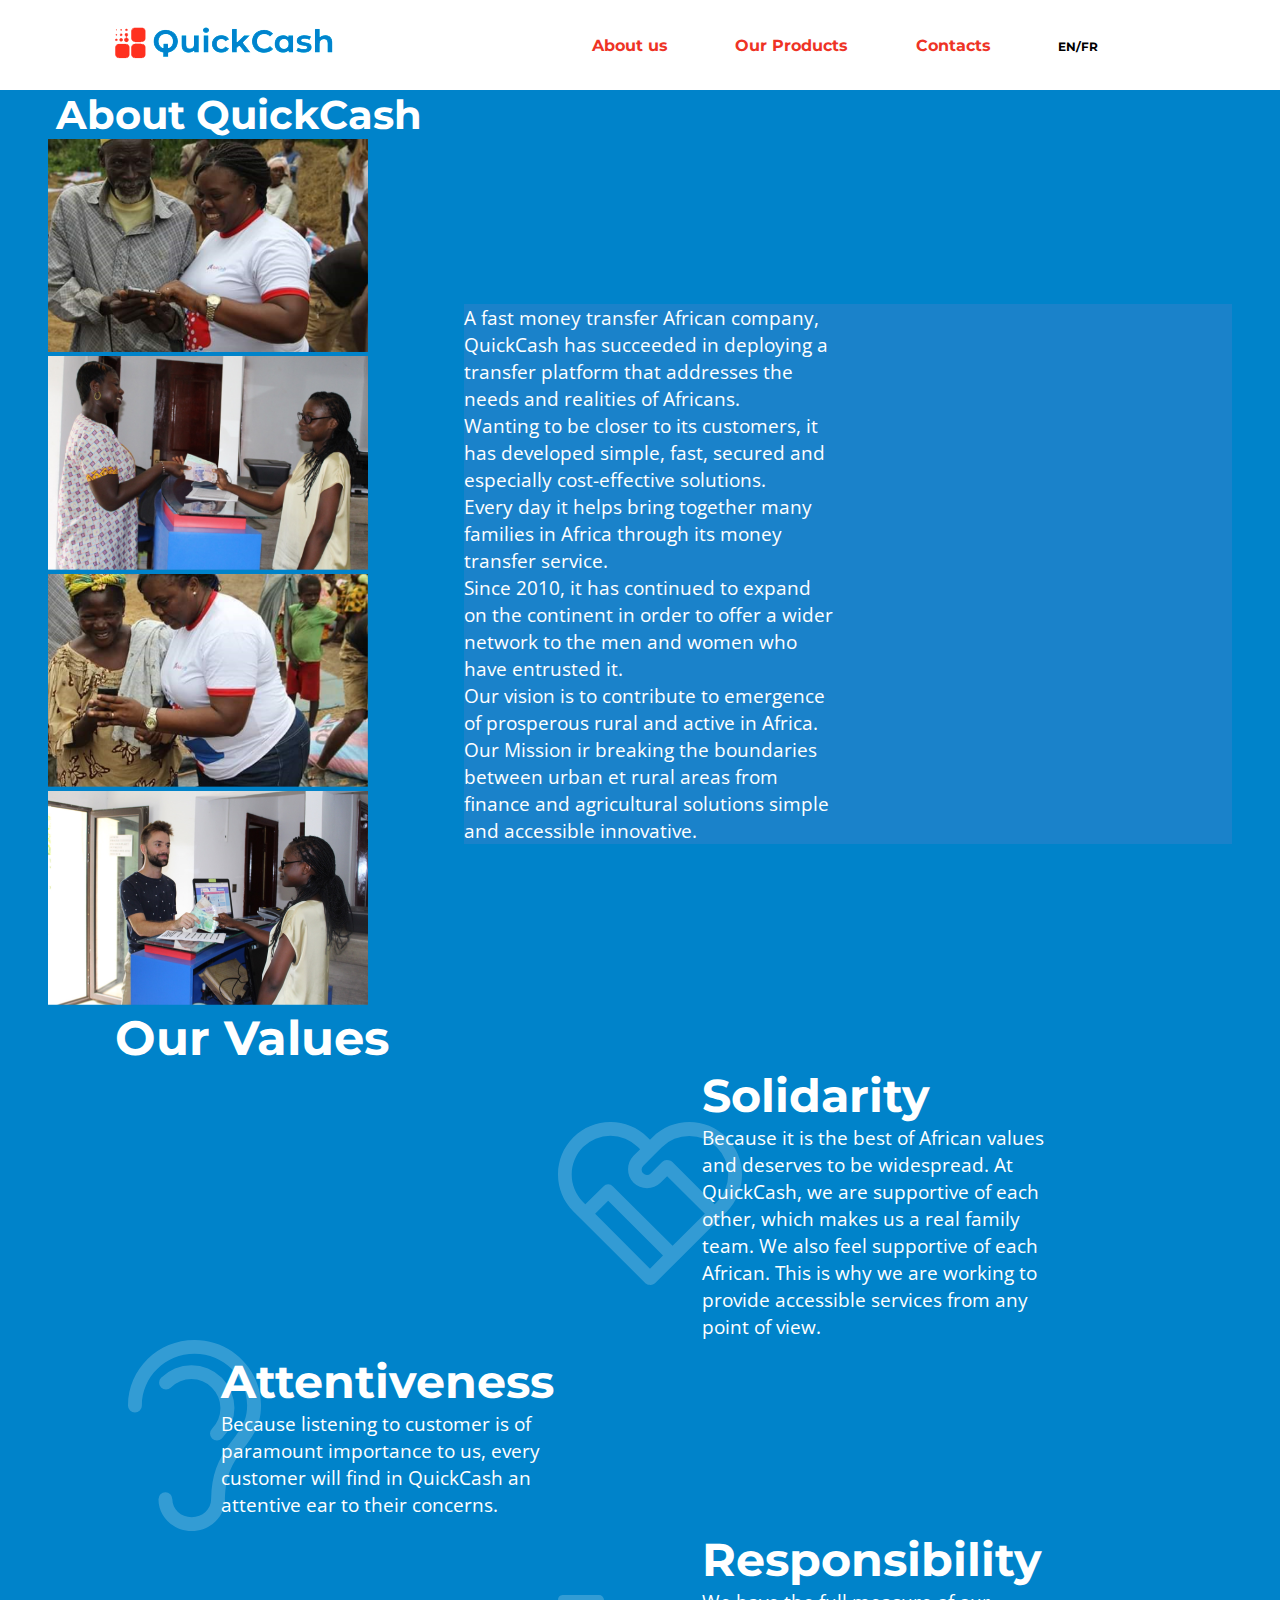
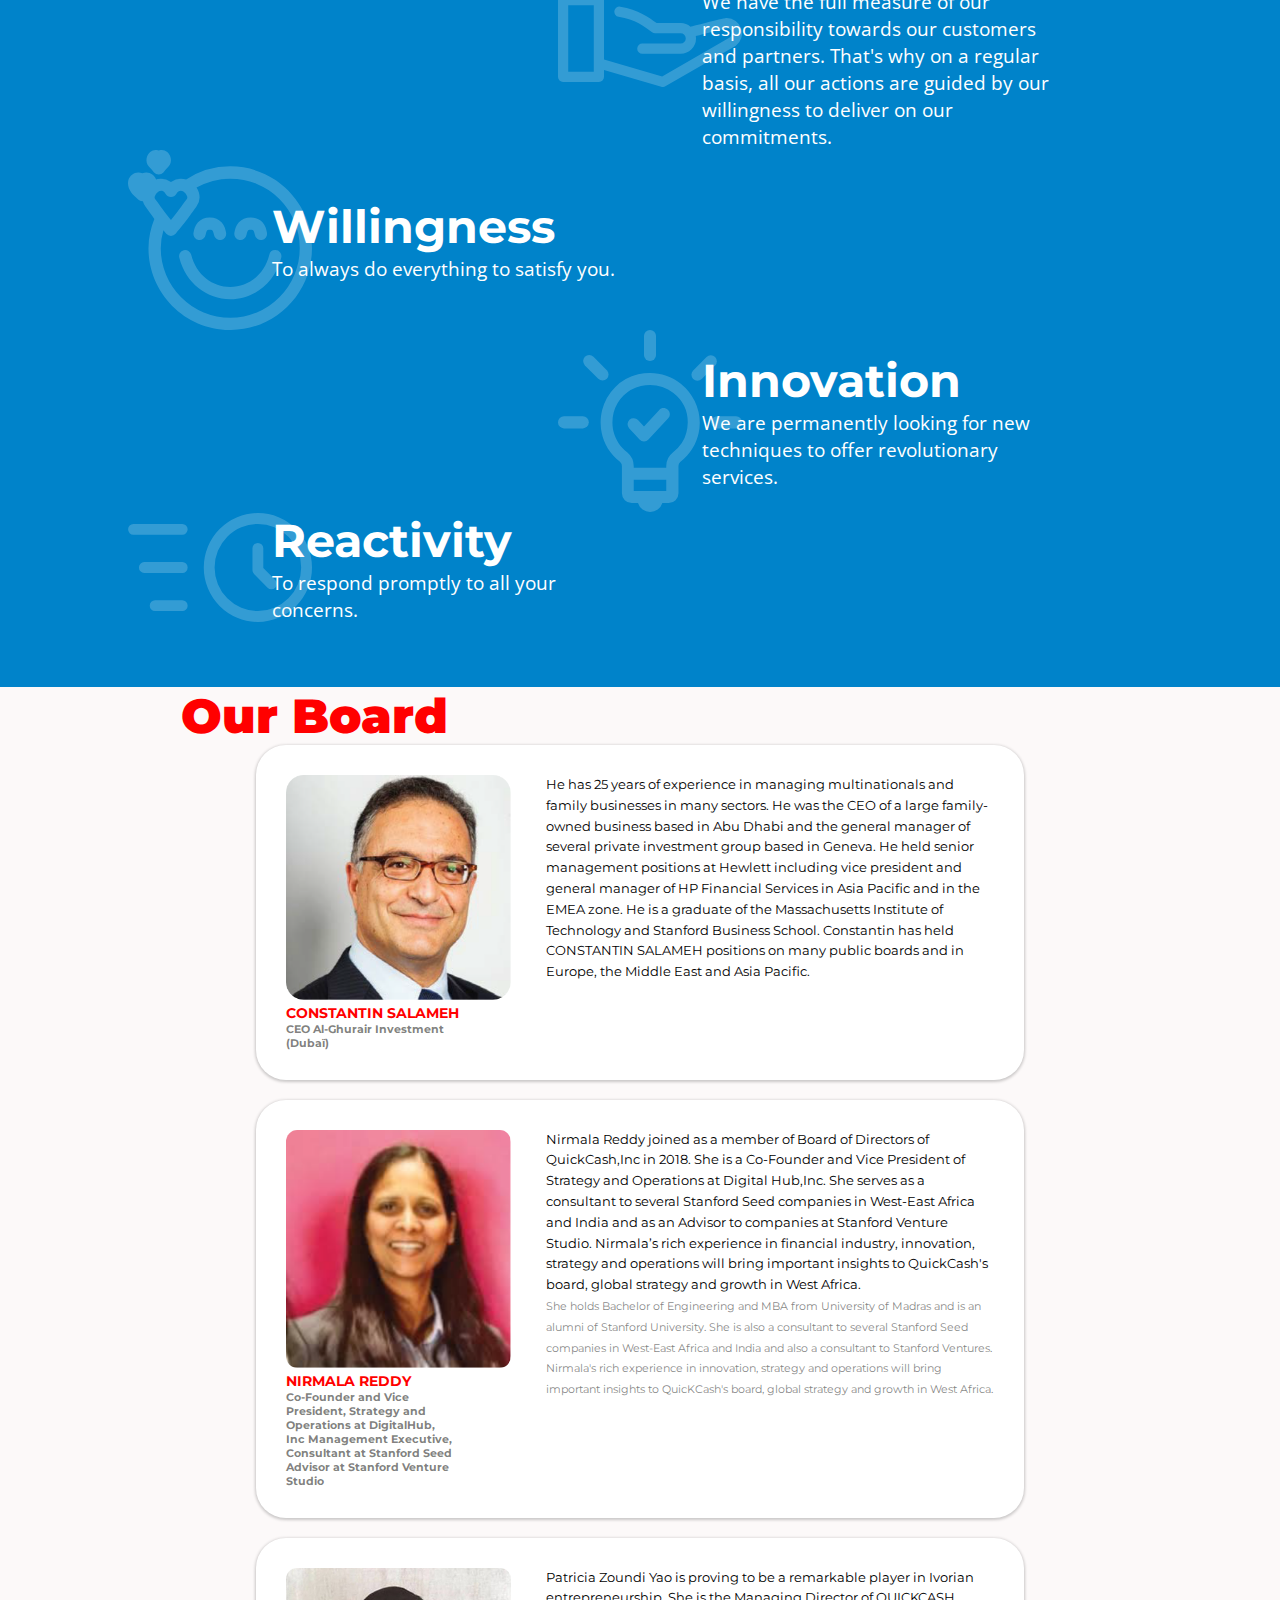
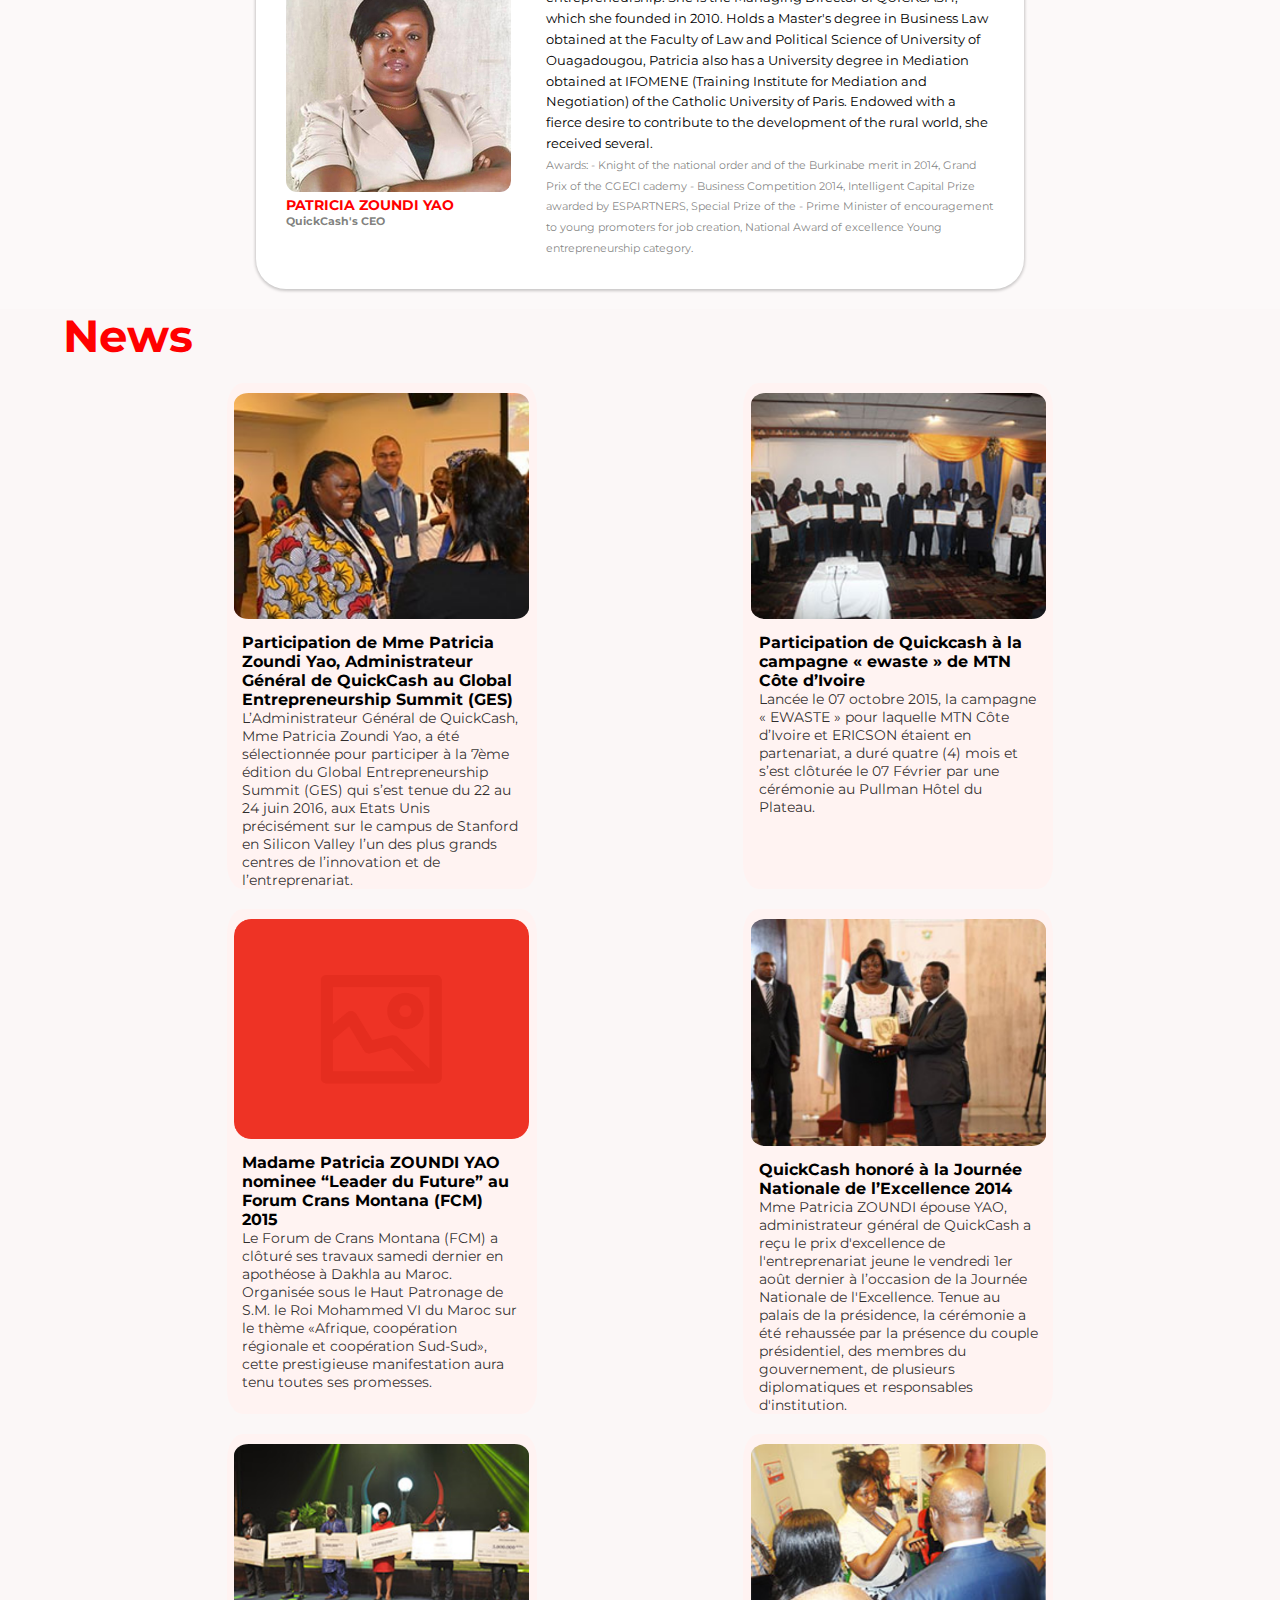
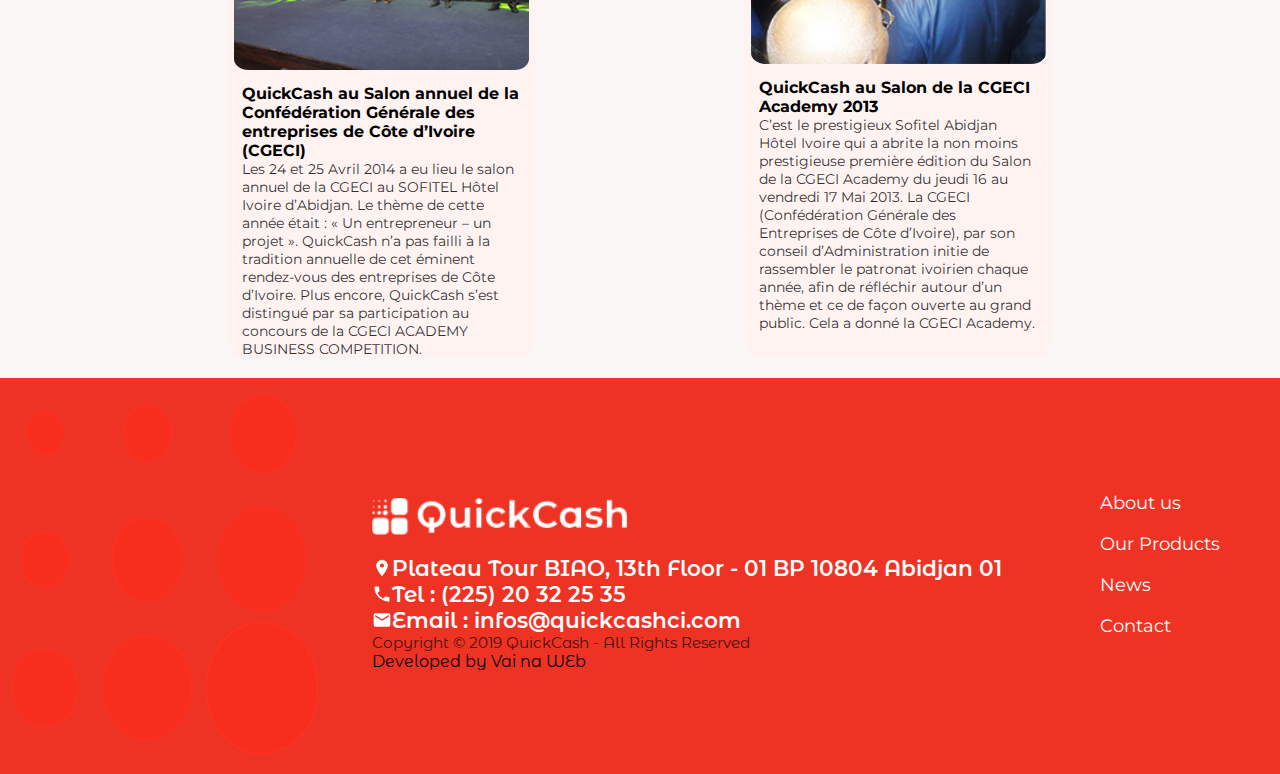
<file: about.html>
<!DOCTYPE html>
<html lang="en-US">
<head>
	<meta charset="UTF-8">
	<title>About - QuickCash</title>
	<link rel="stylesheet" href="./about.css">
	<link href="https://fonts.googleapis.com/css?family=Open+Sans:300&display=swap" rel="stylesheet">
	<link href="https://fonts.googleapis.com/css?family=Montserrat+Alternates:400,600|Montserrat:500,600,700|Muli:300" rel="stylesheet">
	<meta name="viewport" content="width=device-width, initial-scale=1.0">
</head>
<body>
	<header id="header">
    <a href="index.html"><img class="img-logo" src="./img/logo.png" alt="Logo"></a>
    <nav class="menu">
      <P id="menu-mobile" class="menu-mobile">menu</P>
      <img src="./img/baseline-close-24px.svg" alt="" id="fechar-menu" class="fechar-menu">
      <ul class="menu-list">
        <a href="about.html" class="menu-item" id="menu-item"><li>About us</li></a>
        <a href="products.html" class="menu-item" id="menu-item1"><li>Our Products</li></a>
        <a href="#Contacts" class="menu-item" id="menu-item2"><li>Contacts</li></a>
        <div class="box-lang">
        <a class="item-lang" href=""><span>EN</span>/FR</a>
        </div>
      </ul>
    </nav>
    <nav class="menu-mobile-about">
      <label for="menu-mobile">
      <input id="mobile-click" type="checkbox">
      <a href="" class="menulist">MENU</a>
      </label>
    </nav>
	</header>
	<main>
    <section id="about">
    <div class="about-box-container">	
      <h1 class="title-about">About QuickCash</h1>
      <div class="circle-two"></div>
      <div class="circle-one"></div>
      <div class="container-figures">
        <div class="box-figure">
          <img class="img-about" src="./img/WhatsApp Image 2019-04-30 at 16.24.01.png" alt="">
          <img class="img-about" src="./img/04.2019 - QuickCash/Assets/CASH A CASH.png" alt="">
          <img class="img-about" src="./img/WhatsApp Image 2019-04-30 at 16.25.01.png" alt="">
          <img class="img-about" src="./img/04.2019 - QuickCash/Assets/IMG_9211.png" alt="">
        </div>
        <div class="box-text">
          <div class="box-text-about">
          <p class="p-about">A fast money transfer African company, QuickCash has succeeded in deploying a transfer platform that addresses the needs and realities of Africans.</p>
          <p class="p-about">Wanting to be closer to its customers, it has developed simple, fast, secured and especially cost-effective solutions.</p>
          <p class="p-about">Every day it helps bring together many families in Africa through its money transfer service. </p>
          <p class="p-about">Since 2010, it has continued to expand on the continent in order to offer a wider network to the men and women who have entrusted it.</p>
          <p class="p-about">Our vision is to contribute to emergence of prosperous rural and active in Africa.</p>
          <p class="p-about">Our Mission ir breaking the boundaries between urban et rural areas from finance and agricultural solutions simple and accessible innovative.</p>
        </div>
      </div>
  </div>
    </section>
    <section id="values">
        <h2 class="title-values-principal">Our Values</h2>
       <div class="box-values-principal">
       <div class="container-values">
          <div class="container-values-items values-right">
            <img class="img-values" src="./img/solidarity.svg" alt="Solidarity">
            <div class="values-items-texts">
              <h2 class="title-values">Solidarity</h2>
              <p class="p-values">Because it is the best of African values and deserves to be widespread. At QuickCash, we are supportive of each other, which makes us a real family team. We also feel supportive of each African. This is why we are working to provide accessible services from any point of view.</p>
            </div>
          </div>
          <div class="container-values-items">
            <img class="img-values img-values-attentiveness" src="./img/attentiveness.svg" alt="Attentiveness">
            <div class="values-items-texts">
              <h2 class="title-values">Attentiveness</h2>
              <p class="p-values">Because listening to customer is of paramount importance to us, every customer will find in QuickCash an attentive ear to their concerns.</p>
            </div>
          </div>
          <div class="container-values-items values-right">
            <img class="img-values" src="./img/responsibility.svg" alt="Responsibility">
            <div class="values-items-texts">
              <h2 class="title-values">Responsibility</h2>
              <p class="p-values">
                We have the full measure of our responsibility towards our customers and partners. That's why on a regular basis, all our actions are guided by our willingness to deliver on our commitments.
              </p>
            </div>
          </div>
          <div class="container-values-items">
            <img class="img-values" src="./img/Willingness.svg" alt="Willingness">
            <div class="values-items-texts">
              <h2 class="title-values">Willingness</h2>
              <p class="p-values">To always do everything to satisfy you.</p>
            </div>
          </div>
          <div class="container-values-items values-right">
            <img class="img-values" src="./img/innovation.svg" alt="Innovation">
            <div class="values-items-texts">
              <h2 class="title-values">Innovation</h2>
              <p class="p-values">We are permanently looking for new techniques to offer revolutionary services.</p>
            </div>
          </div>
          <div class="container-values-items">
            <img class="img-values" src="./img/reactivity.svg" alt="Reactivity">
            <div class="values-items-texts">
              <h2 class="title-values">Reactivity</h2>
              <p class="p-values">To respond promptly to all your concerns.</p>
            </div>
          </div>
        </div>
    </section>
    <section id="container-our-board">
      <h2 class="title-board">Our Board</h2>
      <div class="our-board-content">
        <div class="box-board">
          <div class="box-img-board">
            <img class="img-board" src="./img/Retângulo 176.png" alt="CONSTANTIN SALAMEH">
            <h2 class="subtitle-board">CONSTANTIN SALAMEH</h2>
            <h3 class="p-board">CEO Al-Ghurair Investment (Dubaï)</h3>
          </div>
          <div class="box-txt-board">
            <p class="p-txt-board">He has 25 years of experience in managing multinationals and family businesses in many sectors. He was the CEO of a large family-owned business based in Abu Dhabi and the general manager of several private investment group based in Geneva. He held senior management positions at Hewlett including vice president and general manager of HP Financial Services in Asia Pacific and in the EMEA zone. He is a graduate of the Massachusetts Institute of Technology and Stanford Business School. Constantin has held CONSTANTIN SALAMEH positions on many public boards and in Europe, the Middle East and Asia Pacific.</p>
          </div>
        </div>
        <div class="box-board">
          <div class="box-img-board">
            <img class="img-board" src="./img/Retângulo 174.png" alt="NIRMALA REDDY">
            <h2 class="subtitle-board">NIRMALA REDDY</h2>
            <h3 class="p-board">Co-Founder and Vice President, Strategy and Operations at DigitalHub, Inc Management Executive, Consultant at Stanford Seed Advisor at Stanford Venture Studio</h3>
          </div>
          <div class="box-txt-board">
            <p class="p-txt-board">Nirmala Reddy joined as a member of Board of Directors of QuickCash,Inc in 2018. She is a Co-Founder and Vice President of Strategy and Operations at Digital Hub,Inc. She serves as a consultant to several Stanford Seed companies in West-East Africa and India and as an Advisor to companies at Stanford Venture Studio. Nirmala’s rich experience in financial industry, innovation, strategy and operations will bring important insights to QuickCash's board, global strategy and growth in West Africa. </p>
            <p class="p-txt-board-1">She holds Bachelor of Engineering and MBA from University of Madras and is an alumni of Stanford University. She is also a consultant to several Stanford Seed companies in West-East Africa and India and also a consultant to Stanford Ventures.</p>
            <p class="p-txt-board-1"> Nirmala's rich experience in innovation, strategy and operations will bring important insights to QuicKCash's board, global strategy and growth in West Africa.</p>
          </div>
        </div>
        <div class="box-board">
          <div class="box-img-board">
            <img class="img-board" src="./img/patricia.png" alt="PATRICIA ZOUNDI YAO">
            <h2 class="subtitle-board">PATRICIA ZOUNDI YAO</h2>
            <h3 class="p-board">QuickCash's CEO</h3>
          </div>
          <div class="box-txt-board">
            <p class="p-txt-board">Patricia Zoundi Yao is proving to be a remarkable player in Ivorian entrepreneurship. She is the Managing Director of QUICKCASH, which she founded in 2010. Holds a Master's degree in Business Law obtained at the Faculty of Law and Political Science of University of Ouagadougou, Patricia also has a University degree in Mediation obtained at IFOMENE (Training Institute for Mediation and Negotiation) of the Catholic University of Paris. Endowed with a fierce desire to contribute to the development of the rural world, she received several. </p>
            <p class="p-txt-board-2">Awards: - Knight of the national order and of the Burkinabe merit in 2014, Grand Prix of the CGECI cademy - Business Competition 2014, Intelligent Capital Prize awarded by ESPARTNERS, Special Prize of the - Prime Minister of encouragement to young promoters for job creation, National Award of excellence Young entrepreneurship category.</p>
          </div>
        </div>
      </div>
  </section>
    </section>
    <section id="container-news-about">
      <h2 id="news" class="title-about-news">News</h2>
      <!-- <div class="box-about-circles">
        <div class="about-news-circle1"></div>
        <div class="about-news-circle2"></div>
      </div> -->
      <div>
        <div class="about-news-row">
          <div class="box-about-news">
            <img class="img-about-news" src="./img/patricia-zoundi.png" alt="Patricia Zoundi">
            <div class="about-news-texts">
              <h2 class="subtitle-about-news">Participation de Mme Patricia Zoundi Yao, Administrateur Général de QuickCash au Global Entrepreneurship Summit (GES)</h2>
              <p class="p-about-news">L’Administrateur Général de QuickCash, Mme Patricia Zoundi Yao, a été sélectionnée pour participer à la 7ème édition du Global Entrepreneurship Summit (GES) qui s’est tenue du 22 au 24 juin 2016, aux Etats Unis précisément sur le campus de Stanford en Silicon Valley l’un des plus grands centres de l’innovation et de l’entreprenariat.</p>
            </div>
          </div>
          <div class="box-about-news">
            <img class="img-about-news" src="./img/e-waste_mtn-ci_ericsson.png" alt="Grupo de Pessoas">
            <div class="about-news-texts"> 
              <h2 class="subtitle-about-news">Participation de Quickcash à la campagne « ewaste » de MTN Côte d’Ivoire</h2>
              <p class="p-about-news">Lancée le 07 octobre 2015, la campagne « EWASTE » pour laquelle MTN Côte d’Ivoire et ERICSON étaient en partenariat, a duré quatre (4) mois et s’est clôturée le 07 Février par une cérémonie au Pullman Hôtel du Plateau.</p>
            </div>
          </div>
        </div>
        <div class="about-news-row">
          <div class="box-about-news">
            <img class="img-about-news" src="./img/04.2019 - QuickCash/Assets/sem_foto_vermelho.png" alt="Apresentação de um Quadro">
            <div class="about-news-texts">
              <h2 class="subtitle-about-news">Madame Patricia ZOUNDI YAO nominee “Leader du Future” au Forum Crans Montana (FCM) 2015</h2>
              <p class="p-about-news">Le Forum de Crans Montana (FCM) a clôturé ses travaux samedi dernier en apothéose à Dakhla au Maroc. Organisée sous le Haut Patronage de S.M. le Roi Mohammed VI du Maroc sur le thème «Afrique, coopération régionale et coopération Sud-Sud», cette prestigieuse manifestation aura tenu toutes ses promesses.</p>
            </div>
          </div>
          <div class="box-about-news">
            <img class="img-about-news" src="./img/quickcash-honore.png" alt="Apresentação de um Quadro">
            <div class="about-news-texts"> 
              <h2 class="subtitle-about-news">QuickCash honoré à la Journée Nationale de l’Excellence 2014</h2>
              <p class="p-about-news">Mme Patricia ZOUNDI épouse YAO, administrateur général de QuickCash a reçu le prix d'excellence de l'entreprenariat jeune le vendredi 1er août dernier à l’occasion de la Journée Nationale de l'Excellence. Tenue au palais de la présidence, la cérémonie a été rehaussée par la présence du couple présidentiel, des membres du gouvernement, de plusieurs diplomatiques et responsables d'institution.</p>
            </div>
          </div>
        </div>
        <div class="about-news-row">
          <div class="box-about-news">
            <img class="img-about-news" src="./img/laureats-cgeci-academy-2014.png" alt="Ganhadores de um Prêmio">
            <div class="about-news-texts"> 
              <h2 class="subtitle-about-news">QuickCash au Salon annuel de la Confédération Générale des entreprises de Côte d’Ivoire (CGECI)</h2>
              <p class="p-about-news">Les 24 et 25 Avril 2014 a eu lieu le salon annuel de la CGECI au SOFITEL Hôtel Ivoire d’Abidjan. Le thème de cette année était : « Un entrepreneur – un projet ». QuickCash n’a pas failli à la tradition annuelle de cet éminent rendez-vous des entreprises de Côte d’Ivoire. Plus encore, QuickCash s’est distingué par sa participation au concours de la CGECI ACADEMY BUSINESS COMPETITION.</p>
            </div>
          </div>
          <div class="box-about-news">
            <img class="img-about-news" src="./img/qc-cgeci-academy.png" alt="Reportagem">
            <div class="about-news-texts"> 
              <h2 class="subtitle-about-news">QuickCash au Salon de la CGECI Academy 2013</h2>
              <p class="p-about-news">C’est le prestigieux Sofitel Abidjan Hôtel Ivoire qui a abrite la non moins prestigieuse première édition du Salon de la CGECI Academy du jeudi 16 au vendredi 17 Mai 2013. La CGECI (Confédération Générale des Entreprises de Côte d’Ivoire), par son conseil d’Administration initie de rassembler le patronat ivoirien chaque année, afin de réfléchir autour d’un thème et ce de façon ouverte au grand public. Cela a donné la CGECI Academy.</p>
            </div>
          </div>
        </div>
      </div>
      <!-- <div class="box-about-circles">
        <div class="about-news-circle1"></div>
        <div class="about-news-circle2"></div>
      </div> -->
    </section>
	</main>
  <footer id="footer">
      <div id="Contacts" class="box-grand-circle">  
    <div class="grand-circle">
      <img class="img-grand-circle" src="./img/circulos-vermelhos.png" alt="">
    </div>
       </div> 
  <div class="container-footer">
      <div class="box-footer-center">
        <div class="box-footer">
          <div class="text-footer">
            <div>
              <img src="./img/logo-footer.png" class="img-logo-footer" a href="./style.css"></a>
            </div>
            <div class="info-footer">
              <img src="./img/baseline-location_on-24px.svg" class="info-footer-img" alt="">
              <p class="p-info-footer">Plateau Tour BIAO, 13th Floor - 01 BP 10804 Abidjan 01</p>
            </div>
            <div class="info-footer">
              <img src="./img/baseline-phone-24px (1).svg" class="info-footer-img" alt="">
              <p class="p-info-footer">Tel : (225) 20 32 25 35</p>
            </div>
            <div class="info-footer">
              <img src="./img/baseline-email-24px.svg" class="info-footer-img" alt="">
              <p class="p-info-footer">Email : infos@quickcashci.com</p>
            </div>
          </div>
          <div class="box-copyright">
            <p class="copyright">Copyright © 2019 QuickCash - All Rights Reserved </p>
            <p class="p-copyright">Developed by Vai na WEb</p>
          </div>
        </div>
      </div>
      <nav class="menu-secundario">
        <ul class="list-menu-secundario">
          <a href="about.html"><li class="item-menu-footer">About us</li></a>
          <a href="products.html"><li class="item-menu-footer">Our Products</li></a>
          <a href="#news"><li class="item-menu-footer">News</li></a>
          <a href="#Contacts"><li class="item-menu-footer">Contact</li></a>
      </ul>
       <!--  <img class="img-circle-whith" src="./img/circulos-brancos.png" alt=""> -->
      </nav>
    </div>

  </footer>
  <script src="./main.js"></script>
  </body>
  </html>
</file>
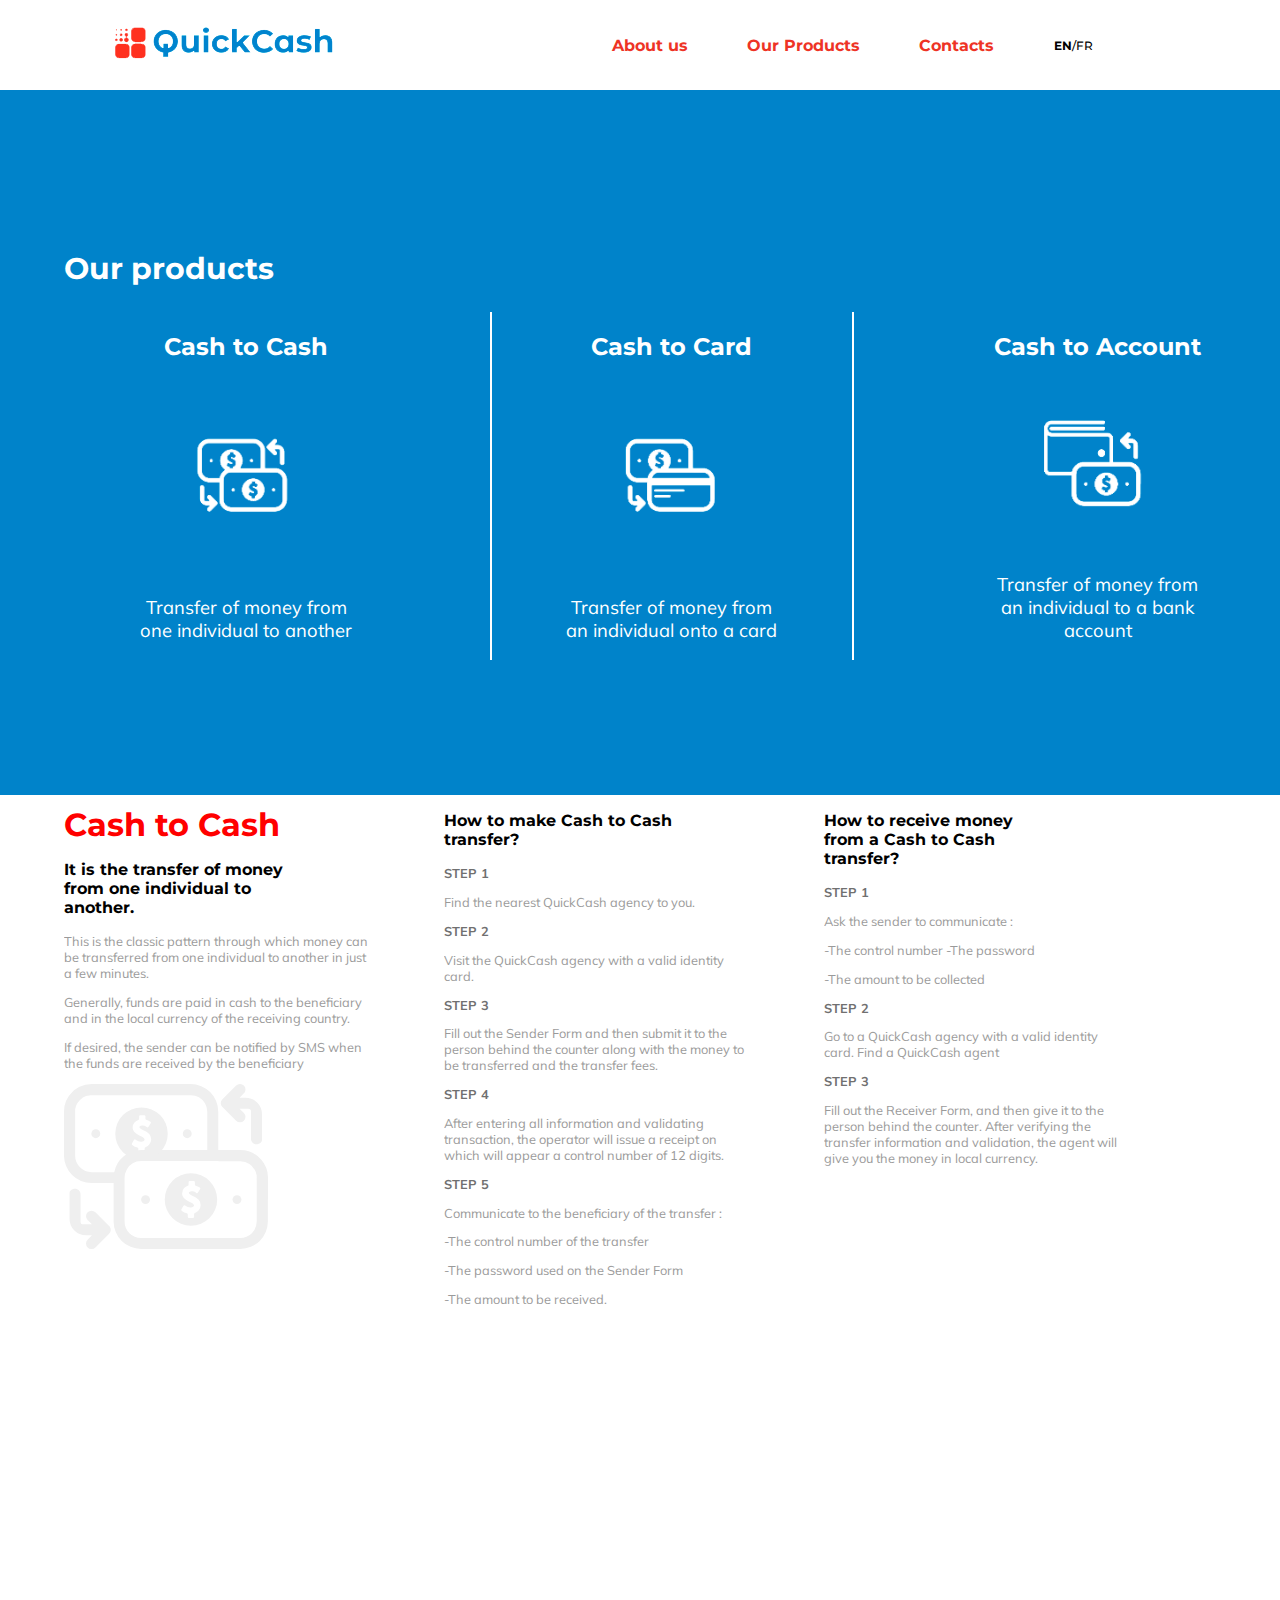
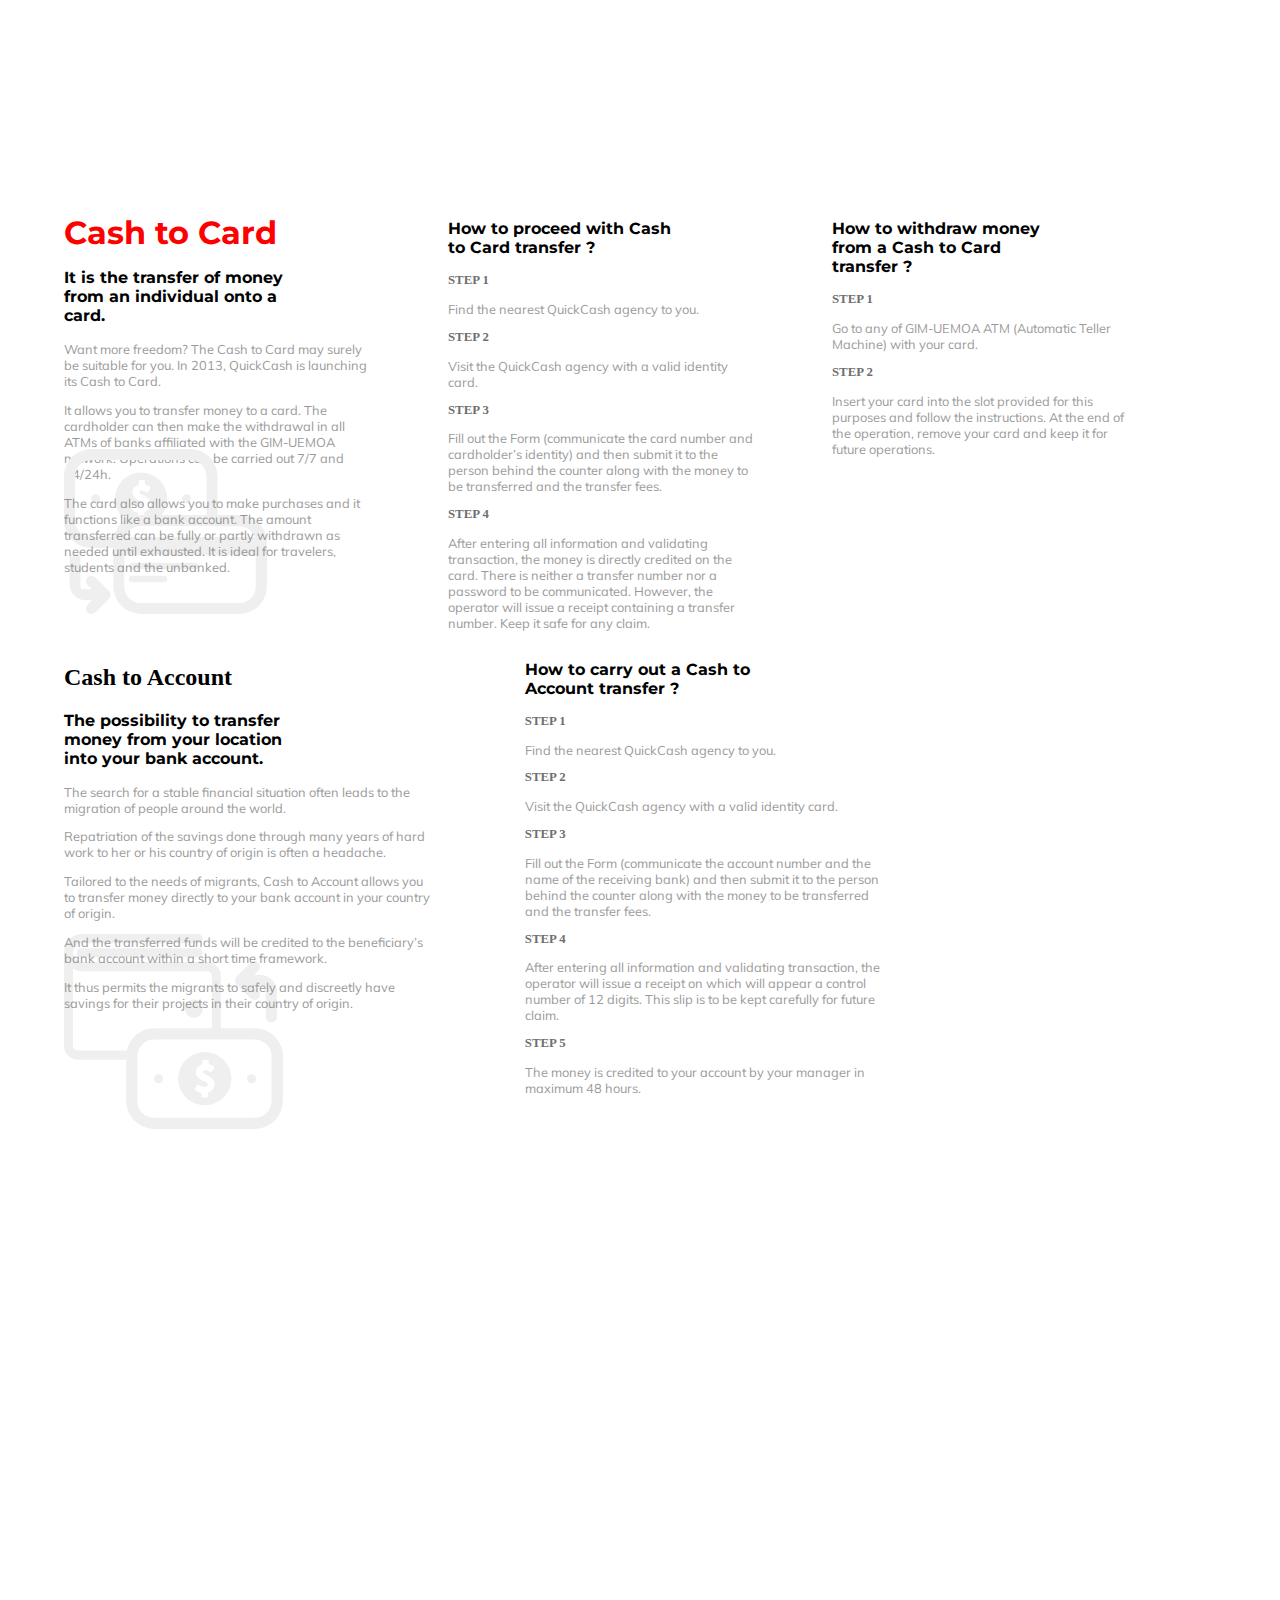
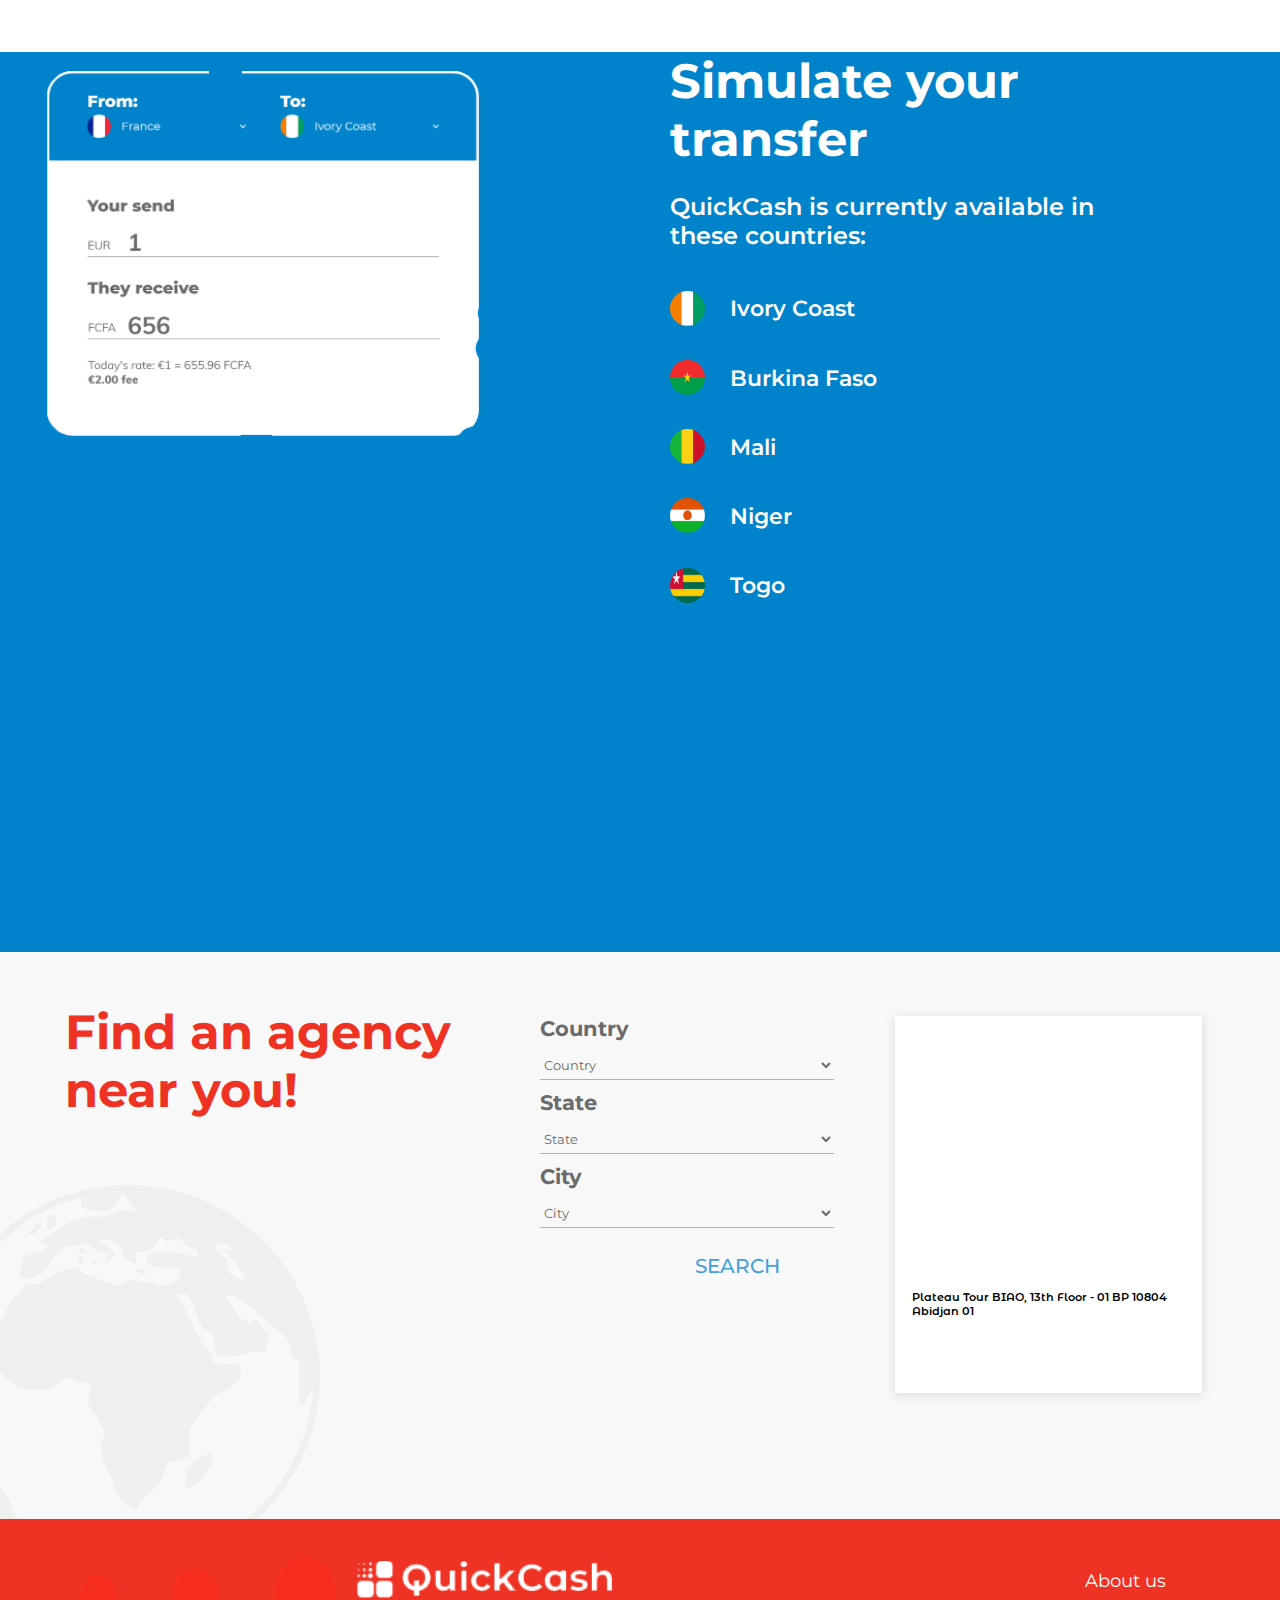
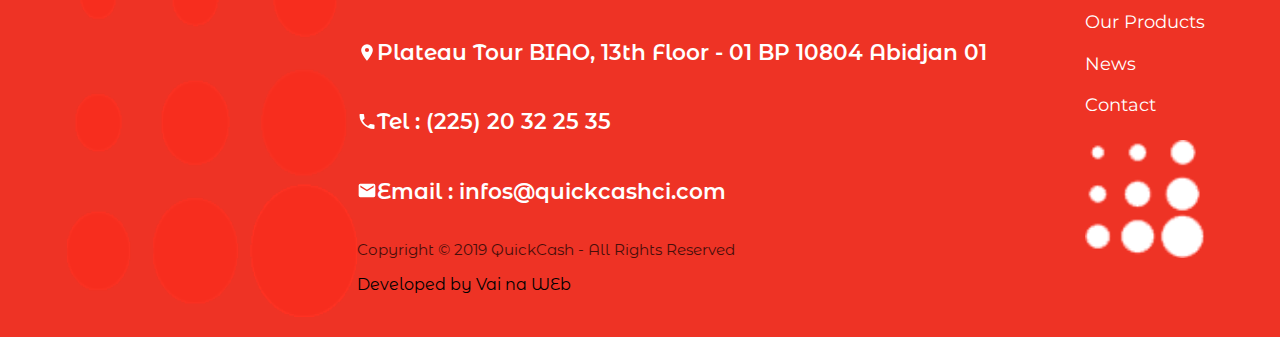
<file: products.html>
<!DOCTYPE html>
<html>
<head>
	<title>Our Products</title>
	<meta charset="UTF-8">
	<link rel="stylesheet" href="./style.css">
	<link href="https://fonts.googleapis.com/css?family=Montserrat+Alternates:400,600|Montserrat:500,600,700|Muli:300" rel="stylesheet">
	<link href="https://fonts.googleapis.com/css?family=Muli&display=swap" rel="stylesheet">
	<meta name="viewport" content="width=device-width, initial-scale=1.0">
	<meta name="keywords" content="">
	<meta http-equiv="content-language" content="en-US, fr"/>
</head>
<body>
	<header id="header">
		<section id="container-logo">
			<div class="block-logo">
				<a href="index.html">
					<img class="img-logo-1" src="./img/logo.png" a href="./style.css"></a>
				</a>
			</div>
			<nav class="menu">
				<P id="menu-mobile" class="menu-mobile">menu</P>
				<img src="./img/baseline-close-24px.svg" alt="" id="fechar-menu" class="fechar-menu">
			
				<ul class="menu-list">
					<a href="about.html" class="menu-item" id="menu-item"><li>About us</li></a>
					<a href="#OurProducts" class="menu-item" id="menu-item1"><li>Our Products</li></a>
					<a href="#Contacts" class="menu-item" id="menu-item2"><li>Contacts</li></a>
					<div class="box-lang">
						<a class="item-lang" href=""><span>EN</span>/FR</a>
					</div>
				</ul>
			</nav>
			<nav class="boxmenu-mobile">
				<a href="" class="box-menu">MENU</a>
			</nav>
		</section>
	</header>
	<section id="OurProducts" class="OurProducts">
		<h2 class="title-products"> Our products
		</h2>
		<div class="container-products">
			<div class="box-product" id="box-product">
				<h2 class="title-cash">Cash to Cash</h2>
				<img class="img-cash" src="./img/cash.png" alt="">
				<p class="p-cash">Transfer of money from one individual to another</p>
			</div>
			<div class="box-product--Card" id="box-product1">
				<h2 class="title-cash">Cash to Card</h1>
				<img class="img-cash" src="./img/card.png" alt="">
				<p class="p-cash">Transfer of money from an individual onto a card</p>
			</div>
			<div class="box-product" id="box-product2">
				<h2 class="title-cash">Cash to Account</h1>
				<img class="img-cash" src="./img/account.png" alt="">
				<p class="p-cash">Transfer of money from an individual to a bank account
				</p>
			</div>
		</div>
	</section>
	<section id="OurProducts-Inside" class="Inside">
	  <div class="container-inside" id=""> 
	   <div class="box-inside-cash-um" id="">	
			<h2 class="title-inside">Cash to Cash</h2>
			<h3 class="sub-title-inside">It is the transfer of money from one individual to another.</h3>
			<p class="p-inside">This is the classic pattern through which money can be transferred from one individual to another in just a few minutes.</p>
			<p class="p-inside"> Generally, funds are paid in cash to the beneficiary and in the local currency of the receiving country.</p>
			<p class="p-inside"> If desired, the sender can be notified by SMS when the funds are received by the beneficiary</p>
			<img class="img-inside-1" src="./img/04.2019 - QuickCash/Assets/cash_to_cash_grey.svg">
	   </div>
	   <div class="box-inside-cash-dois" id="">
	   	    <h3 class="sub-title-inside">How to make Cash to Cash transfer?</h3>
	   	   <div class="d-inside"> 
	   	    <p class="p-step-inside">STEP 1</p>
	   	    <p class="p-inside"> Find the nearest QuickCash agency to you.</p>
	   	   </div> 
	   	   <div class="d-inside">
	   	    <p class="p-step-inside"> STEP 2</p>
	   	    <p class="p-inside"> Visit the QuickCash agency with a valid identity card.</p>
	   	   </div>
	   	   <div class="d-inside"> 
	   	    <p class="p-step-inside"> STEP 3</p>
	   	    <p class="p-inside"> Fill out the Sender Form and then submit it to the person behind the counter along with the money to be transferred and the transfer fees.</p>
	    	</div>
	    	<div class="d-inside">
	   	    <p class="p-step-inside"> STEP 4</p>
	   	    <p class="p-inside"> After entering all information and validating transaction, the operator will issue a receipt on which will appear a control number of 12 digits.</p>
            </div>
            <div class="d-inside">
	   	    <p class="p-step-inside"> STEP 5</p>
	   	    <p class="p-inside"> Communicate to the beneficiary of the transfer :</p>
	   	    <p class="p-inside">-The control number of the transfer</p> 
	   	    <p class="p-inside">-The password used on the Sender Form</p>
	   	    <p class="p-inside">-The amount to be received.</p>
	   	</div>
	   </div>
	   <div class="box-inside-cash-tres" id="">
	   	<h3 class="sub-title-inside" >How to receive money from a Cash to Cash transfer?</h3>
	   <div class="d-inside">
	   	<p class="p-step-inside">STEP 1</p>
	   	<p class="p-inside"> Ask the sender to communicate :</p>
	   </div>
	   <div class="d-inside">
	   	<p class="p-inside">-The control number -The password</p> 
	    <p class="p-inside">-The amount to be collected</p>
	    </div>
	    <div class="d-inside">
	    <p class="p-step-inside">STEP 2</p>
	    <p class="p-inside"> Go to a QuickCash agency with a valid identity card. Find a QuickCash agent</p>
	    <div class="d-inside">
	    <p class="p-step-inside"> STEP 3</p>
	    <p class="p-inside"> Fill out the Receiver Form, and then give it to the person behind the counter. After verifying the transfer information and validation, the agent will give you the money in local currency.</p>
	   </div>
	   </div>
	  </div> 	
	</section>
	<section id="OurProducts-Inside-2" class="Inside">
	   <div class="container-inside" id="" >	
	   <div class="box-inside-cash-2" id="">	
			<h2 class="title-inside-2">Cash to Card</h2>
			<h3 class="sub-title-inside-2">It is the transfer of money from an individual onto a card.</h3>
			<p class="p-inside-2">Want more freedom? The Cash to Card may surely be suitable for you. In 2013, QuickCash is launching its Cash to Card.</p>
			<p class="p-inside-2">It allows you to transfer money to a card. The cardholder can then make the withdrawal in all ATMs of banks affiliated with the GIM-UEMOA network. Operations can be carried out 7/7 and 24/24h.</p>
			<img class="img-inside-2" src="./img/04.2019 - QuickCash/Assets/cash_to_card_grey.svg">
			<p class="p-inside-2"> The card also allows you to make purchases and it functions like a bank account. The amount transferred can be fully or partly withdrawn as needed until exhausted. It is ideal for travelers, students and the unbanked.</p>
	   </div>
	   <div class="box-inside-cash-2" id="">	 
			<h3 class="sub-title-inside-2">How to proceed with Cash to Card transfer ?</h3>
			<p class="p-step-inside-2">STEP 1</p>
			<p class="p-inside-2"> Find the nearest QuickCash agency to you.</p>
			<p class="p-step-inside-2"> STEP 2</p>
			<p class="p-inside-2"> Visit the QuickCash agency with a valid identity card.</p>
			<p class="p-step-inside-2"> STEP 3</p>
			<p class="p-inside-2"> Fill out the Form (communicate the card number and cardholder’s identity) and then submit it to the person behind the counter along with the money to be transferred and the transfer fees.</p>
			<p class="p-step-inside-2" > STEP 4</p>
			<p class="p-inside-2" > After entering all information and validating transaction, the money is directly credited on the card. There is neither a transfer number nor a password to be communicated. However, the operator will issue a receipt containing a transfer number. Keep it safe for any claim.</p>
	   </div>
	   <div class="box-inside-cash-2" id="">
		   	<h3 class="sub-title-inside-2">How to withdraw money from a Cash to Card transfer ?</h3>
		   	<p class="p-step-inside-2">STEP 1</p>
		   	<p class="p-inside-2"> Go to any of GIM-UEMOA ATM (Automatic Teller Machine) with your card.</p>
		   	<p class="p-step-inside-2"> STEP 2</p>
		   	<p class="p-inside-2"> Insert your card into the slot provided for this purposes and follow the instructions. At the end of the operation, remove your card and keep it for future operations.</p>
	   </div>	
	   </div>	
	</section>
	<section id="OurProducts-Inside-3" class="Inside">
		<div class="container-inside" id="">
		<div class="box-inside-cash-3" id="">    
		    <h2 class="title-inside-3">Cash to Account</h2>
		    <h3 class="sub-title-inside-3">The possibility to transfer money from your location into your bank account.</h3>
		    <p class="p-inside-3">The search for a stable financial situation often leads to the migration of people around the world.</p>
		    <p class="p-inside-3"> Repatriation of the savings done through many years of hard work to her or his country of origin is often a headache.</p>
		    <p class="p-inside-3"> Tailored to the needs of migrants, Cash to Account allows you to transfer money directly to your bank account in your country of origin.</p>
		    <img class="img-inside-3" src="./img/04.2019 - QuickCash/Assets/cash_to_account_grey.svg">
		    <p class="p-inside-3"> And the transferred funds will be credited to the beneficiary’s bank account within a short time framework.</p>
		    <p class="p-inside-3"> It thus permits the migrants to safely and discreetly have savings for their projects in their country of origin.</p> 
		</div>
		<div class="box-inside-cash-3" id="">
			<h3 class="sub-title-inside-3">How to carry out a Cash to Account transfer ?</h3>
			<p class="p-step-inside-3">STEP 1</p>
			<p class="p-inside-3"> Find the nearest QuickCash agency to you.</p>
			<p class="p-step-inside-3"> STEP 2</p>
			<p class="p-inside-3"> Visit the QuickCash agency with a valid identity card.</p>
			<p class="p-step-inside-3"> STEP 3</p>
			<p class="p-inside-3"> Fill out the Form (communicate the account number and the name of the receiving bank) and then submit it to the person behind the counter along with the money to be transferred and the transfer fees.</p>
			<p class="p-step-inside-3"> STEP 4</p>
			<p class="p-inside-3"> After entering all information and validating transaction, the operator will issue a receipt on which will appear a control number of 12 digits. This slip is to be kept carefully for future claim.</p>
			<p class="p-step-inside-3"> STEP 5</p>
			<p class="p-inside-3"> The money is credited to your account by your manager in maximum 48 hours.</p>
	    </div>		
		</div>
	</section>
	<section id="simulater">
		  <div class="div-simulater">
		  	<figure> <img class="img-simulater" src="./img/contador.png"> </figure>
		  </div>
			<div class="firstbox-simulater">
            		<h2 class="title-simulater">Simulate your transfer</h2>
						<h3 class="subtitle-simulater">QuickCash is currently available in these countries:</p>
				<div class="box-country">
						<div class="box-simulater">
							<img src="./img/Costa-do-marfim.png" class="country-flag" alt="country-flag">
							<p class="country-name">Ivory Coast</p>
					</div>
					<div class="box-simulater">
							<img src="./img/BurkinaFaso.png" class="country-flag" alt="country-flag">
							<p class="country-name">Burkina Faso</p>
					</div>
					<div class="box-simulater">
							<img src="./img/mali.png" class="country-flag" alt="country-flag">
							<p class="country-name">Mali</p>
					</div>
					<div class="box-simulater">
							<img src="./img/Niger.png" class="country-flag" alt="">
							<p class="country-name">Niger</p>
					</div>
					<div class="box-simulater">
							<img src="./img/Togo.png" class="country-flag" alt="country-flag">
							<p class="country-name">Togo</p>
					</div>
			</div>
		</div>
	</section>
	<div class="circles">
	        </div>
        </div>
	</section>
	<section id="container-agency">
			<img class="icon-agency" src="./img/globo.svg" alt="">
			<h2 class="title-agency-p">Find an agency near you!</h2>

			<form class="form-agency">
                <label class="label-agency" for="country">Country</label>
                	<select id="country" name="country" placeholder="country">
	                    <option value="country">Country</option>
	                    <option value="France">France</option>
	                    <option value="Italy">Italy</option>
	                    <option value="Japan">Japan</option>
	                    <option value="Mexico">Mexico</option>
	                    <option value="Portugal">Portugal</option>
	                    <option value="Spain">Spain</option>
	                    <option value="United States">United States</option>
	                    <option value="Brazil">Brazil</option>
					</select>
				<label class="label-agency" for="state">State</label>
	            	<select name="state" id="state" placeholder="State" >
						<option value="state">State</option>
						<option value="state">State</option>
						<option value="state">State</option>
					</select>

				<label class="label-agency" for="city">City</label>
				<select name="city" id="city" placeholder="City" >
					<option value="city">City</option>
					<option value="city">City</option>
					<option value="city">City</option>
				</select>
				<div class="button-agency">
					<a href="">SEARCH</a>	
				</div>
			</form>
			<div class="box-iframe">
				<iframe src="https://www.google.com/maps/embed?pb=!1m18!1m12!1m3!1d3972.6204060644495!2d-4.0194005857360375!3d5.321757537442205!2m3!1f0!2f0!3f0!3m2!1i1024!2i768!4f13.1!3m3!1m2!1s0xfc1ebb8250843ed%3A0x75f3967c3b06f8e8!2sBIAO+Bank!5e0!3m2!1spt-BR!2sbr!4v1558305091227!5m2!1spt-BR!2sbr" width="600" height="450" frameborder="0" style="border:0" allowfullscreen class="iframe-map"></iframe>
				<p class="location">Plateau Tour BIAO, 13th Floor - 01 BP 10804 Abidjan 01</p>
			</div>
		</section>
	<footer id="footer">
	    <div id="Contacts" class="box-grand-circle">	
		<div class="grand-circle">
			<img class="img-grand-circle" src="./img/circulos-vermelhos.png" alt="">
		</div>
	     </div>	
	<div id="Contacts" class="container-footer">
 			<div class="box-footer-center">
				<div class="box-footer">
					<div class="text-footer">
						<div class="logo-footer">
							<img src="./img/logo-footer.png" class="img-logo-footer" a href="./style.css"></a>
						</div>
						<div class="info-footer">
							<img src="./img/baseline-location_on-24px.svg" class="info-footer-img" alt="">
							<p class="p-info-footer">Plateau Tour BIAO, 13th Floor - 01 BP 10804 Abidjan 01</p>
						</div>
						<div class="info-footer">
							<img src="./img/baseline-phone-24px (1).svg" class="info-footer-img" alt="">
							<p class="p-info-footer">Tel : (225) 20 32 25 35</p>
						</div>
						<div class="info-footer">
							<img src="./img/baseline-email-24px.svg" class="info-footer-img" alt="">
							<p class="p-info-footer">Email : infos@quickcashci.com</p>
						</div>
					</div>
					<div class="box-copyright">
						<p class="copyright">Copyright © 2019 QuickCash - All Rights Reserved </p>
						<p class="p-copyright">Developed by Vai na WEb</p>
					</div>
				</div>
			</div>
			<nav class="menu-secundario">
				<ul class="list-menu-secundario">
					<a href="about.html"><li class="item-menu-footer">About us</li></a>
					<a href="#OurProducts"><li class="item-menu-footer">Our Products</li></a>
					<a href="index.html#news"><li class="item-menu-footer">News</li></a>
					<a href="#Contacts"><li class="item-menu-footer">Contact</li></a>
			</ul>
				<img class="img-circle-whith" src="./img/circulos-brancos.png" alt="">
			</nav>
		</div>
	</footer>
<script src="./main.js"></script>
</body>
</html>
</file>
<file: about.css>
* {
  margin: 0;
  padding: 0;
  box-sizing: border-box;
}

body {
  margin: 0;
  width: 100%;
  height: 100vh;
}
*{
	text-decoration: none;
	list-style: none;
}
#header {
  height: 10vh;
	font-family: 'Montserrat', sans-serif;
	display:flex;
	justify-content: center;
	align-items: center;
}
.img-logo{

}
@media(max-width: 768px){
  .img-logo{
    width:170px;
    margin: 0px 0px 0px 31px;
  }
}

.menu {
	width: 65%;
	display: flex;
	justify-content: flex-end;
	text-decoration: none;
	list-style: none;
}

.menu-item {
  font-family: 'Montserrat', sans-serif;
  font-weight: 700;
  color: rgba(238,51,37,1);
  font-size: 1rem;
}

.menu-mobile {
  display: none;  
}  

    @media(max-width: 768px) {
        .menu-mobile {
            display: block;
            font-size: 1.12rem;
            text-transform: uppercase; 
            padding-right: 2rem;
            color: #EE332570;
        }
        .menu-mobile.--menuMobile {
            display: none;
        }
    }
.fechar-menu {
    display: none;
}
    @media(max-width: 768px) {
        .fechar-menu {
            display: none;
            font-size: 1.12rem;
            text-transform: uppercase; 
            padding-right: 2rem;
            color: #EE332570;
        }
        .fechar-menu.--menuClose {
            display: flex;
            font-size: 1.12rem;
            text-transform: uppercase; 
            padding-right: 2rem;
            color: #EE332570;
            z-index: 3;
        }
    }

.menu-list{
	min-width: 50vw;
	display: flex;
    justify-content: space-evenly;
    align-items: center;
	list-style: none;
}
@media(max-width: 768px) {
    .menu-list {
        display: none;
    }
}

@media(max-width: 768px) {
    .menu-list.--menuOpen {
        position: absolute;
        top: 0;
        left: 0;
        width: 100%;
        height: 100%;
        display: flex;
        flex-direction: column;
        background-color: #fff;
        z-index: 2;
    }
}

.item-lang{
    color: black;
    font-family: 'Montserrat', sans-serif;
    font-weight: 700;
    font-size: .75rem;
}
.menu-mobile-about {
	display: none;
	text-decoration: none;
	margin-left: 5vw;
}
#about{
  height: 100%;
  display: flex;
	justify-content: flex-start;
  flex-direction: column;
	background-color: rgba(0,131,202,1);
	font-family: 'Montserrat', sans-serif;
}
.circle-one{
	clip-path: circle(50% at 50% 50%);
	width: 600px;
	height: 600px;
	position: absolute;	
  opacity: 0.2;
	z-index: 1;
  left: 78%;
	top: 30%;
	display: none;
}
.circle-two{
	clip-path: circle(50% at 50% 50%);
  width: 22vw;
  height: 35vh;
  opacity: 0.1;
  left: 54%;
  background: white;
  display: none;
}
.box-grand-circle{
  box-sizing: border-box;
    text-decoration: none;
}

  @media(max-width: 768px) {
    .box-grand-circle {
      display: none;
    }
  }

.title-about{
  width: 33%;
  text-align: right;
  font-size: 2.5rem;
  color: white;
}

  @media(max-width: 768px) {
    .title-about {
          width: 87%;
    font-size: 1.5rem;
    position: relative;
    left: 36px;
    }
  }

.container-figures{
	width: 100%;
    display: flex;
    justify-content: space-around;
    align-items: center;
}
  @media(max-width: 768px) {
    .container-figures {
      width: 80vw;
      flex-direction: column-reverse;
      /*align-items: flex-start;*/
    }
  }

.box-figure{
  width: 25%;
}
  @media(max-width: 768px) {
    .box-figure {
    left: 27px;
    width: 90%;
    object-fit: cover;
    position: relative;
    }
  }

.img-about{
  width: 100%;
}
.box-text{
    width: 60%;
    height: 100%;
    display: flex;
    flex-direction: column;
    justify-content: space-around;
    background-color: #1a82ca;
}
@media(max-width: 768px) {
  .box-text {
    width: 90%;
  }
}

.box-text-about {
  height: 80%;
    width: 65%;
    display: flex;
    justify-content: center;
    align-items: flex-start;
    flex-direction: column;
}

@media(max-width:768px) {
  .box-text-about {
    width: 100%;
    display: flex;
    align-items: center;
  }
}

.p-about{
  font-family: 'Open Sans', sans-serif;
  width: 74%;
  color: #fff;
  font-size: 1.2rem;
}
@media(max-width:768px) {
  .p-about {
    font-size: 1rem;
    width: 78%;
    margin-bottom: 1.25rem;
  }
}

.title-values-principal {
  font-family: 'Montserrat', sans-serif;
  width: 82%;
  color: #fff;
  font-size: 3rem;
}
  @media(max-width: 768px) {
    .title-values-principal {
      font-size: 2rem;
    }
  }

.title-values{
  font-family: 'Montserrat', sans-serif;
  color: #fff;
  font-size: 2.9rem;
}

  @media(max-width: 768px) {
    .title-values {
    font-size: 1.60rem;
    line-height: 3;
    display: flex;
    justify-content: center;

    }
  }

#values {
  height: 100%;
	display: flex;
  align-items: center;
	flex-direction: column;
	font-family: 'Open Sans', sans-serif;
	background: linear-gradient(to bottom, rgba(0,131,202,1) 0%, rgba(0,131,202,1) 100%, rgba(0,89,202,1) 12%);
}

.box-values-principal{
  padding-bottom: 4rem;
  display: flex;
  justify-content: center;
  align-items: center;

}
.container-values{
  width: 80%;
  height: 100%;
  display: flex;
  flex-direction: column;
}

  @media(max-width:768px) {
    .container-values {
      width: 90%;
    }
  }

.container-values-items{
  width: 100%;
  display: flex;
  align-items: center;
}
.values-right{
  display: flex;
  justify-content: flex-end;
}

  @media(max-width: 768px) {
    .values-right {
      margin: 20px 0;
    }
  }

.values-items-texts{
  width: 40%;
  position: relative;
  right: 40px;
}
  @media(max-width: 768px) {
    .values-items-texts {
      position: static;
      right: 0;
      width: 100%;
    }
  }

.container-our-values{
  width: 100%;
  display: flex;
  flex-direction: column;
  align-items: center;
}
/* .box-values-reverse{
	display: flex;
	flex-direction: row;
}
.box-values{
  width: 100%;
	display: flex;
	flex-direction: row;
} */
.img-values {
  width: 18%;
	opacity: 1;
}

  @media(max-width: 768px) {
    .img-values {
    display: flex;
    align-self: flex-start;
    position: relative;
    top: 12px;
    right: -76px;
    }
  }

.img-values-attentiveness{
  width: 13%;
}
.box-title-values{
	width: 23vw;
}
.p-values{
  width: 90%;
	color: white;
	font-size: 1.2rem;
}

  @media(max-width:768px) {
    .p-values {
      font-size: 1rem;
    }
  }

#container-our-board{
  height: 100%;
	/* display: flex;
  justify-content: center; */
  background-color: #FCF9F9;
	font-family: 'Montserrat', sans-serif;
}
  @media (max-width: 768px) {
    #container-our-board {
      background-color: #fff;
    }
  }

.title-board{
  width: 35%;
  display: flex;
  justify-content: flex-end;
  font-size: 3rem;
  color: red;
  font-weight: 900
}

  @media(max-width: 768px) {
    .title-board {
      width:100%;
      height: 15vh;
      font-size: 2rem;
      justify-content: center;
      align-items: center;
    }
  }

.our-board-content{
  display: flex;
  flex-direction: column;
  align-items: center;
}
.box-board{
  margin-bottom: 20px;
  padding: 30px;
	display: flex;
  width: 60%;
  justify-content: center;
  border-radius: 30px;
  background-color: white;
  box-shadow: 0px 1px 3px 1px rgba(0,0,0,0.20);
}

  @media(max-width: 768px) {
    .box-board {
      width: 90%;
      flex-direction: column;
      box-shadow: none;
    }
  }

.box-img-board{
	/* width: 15vw;
	height: 40vh; */
}
.img-board{
	width: 100%;
	border-radius: 5%;
}
.subtitle-board{
	font-size: .9rem;
	color: red;
}

@media(max-width: 768px){
  .subtitle-board{
    display: flex;
    justify-content: center;
    line-height:4;
  }
}

.p-board{
  color: #231f2096;
  font-size: 0.7rem;
  width: 13vw;
}

@media(max-width: 768px){
  .p-board{
    width: 80vw;
    display: flex;
    justify-content: center;
  }
}

.p-txt-board{
  width: 35vw;
  font-size: .8rem;
  color: #000000;
  display: flex;
}

@media(max-width: 768px) {
  .p-txt-board {
    width: 70vw;

  }
}

.p-txt-board-1 {
  font-size: .7rem;
  color: #00000082;
}
.p-txt-board-2{
  font-size: .7rem;
  color: #00000082;
}
.box-txt-board{
	margin-left: 5%;
  width: 52vw;
	font-size: 0.8rem;
	display: inline-block;
  line-height: 1.3rem;
}

  @media(max-width: 768px) {
    .box-txt-board {
      width: 100%;
    }
  }

#container-news-about{
  height: 100%;
  display: flex;
  justify-content: center;
  flex-direction: column;
  background-color: #FBF7F7;
  font-family: 'Montserrat', sans-serif;
}
.about-box-container{

}
@media(max-width: 768px){
  .about-box-container{
    width: 80%;
    position: relative;
    /*left: 41px;*/
  }
}
.title-news-about{
	color: red;
	width: 100%;
}
.about-news-circle1{
	clip-path: circle(50% at 50% 50%);
	width: 250px;
	height: 250px;
	position: absolute;	
	background-color: black;
	opacity: 0.1;
	z-index: 1;
}
.about-news-circle2{
	clip-path: circle(50% at 50% 50%);
	width: 250px;
	height: 250px;
	right: 15%;
	position: absolute;	
	background-color: black;
	opacity: 0.1;
	z-index: 2;
}
.container-our-values-reverse{
	display: flex;
	flex-direction: row-reverse;
	align-items: flex-end; 
	position: relative;
	right: 80%;
	top: 5%;
}
.espaco{
	position: absolute;
	right: -95px;
}
.about-news-row{
  margin: 20px;
  display: flex;
  justify-content: space-evenly;
}
@media(max-width: 768px){
  .about-news-row{
    display: flex;
    flex-direction: column;
  }
}
.box-about-news{
  padding: 10px 0 0 0;
  width: 25%;
  height: auto;
	display: flex;
	align-items: center;
	flex-direction: column;
	border-radius: 5%;
	background-color: #FFF3F2;
}

@media(max-width: 768px){
  .box-about-news{
    width: 90vw;
    margin: 8px 0px 45px 0px;
  }
}

.img-about-news{
  width: 95%;
  /* height: 55%; */
	border-radius: 5%;
}
.about-news-texts{
    width: 90%;
    font-size: .7rem;
    margin: 14px 0px 0px 0px;
}
.title-about-news{
  width: 20%;
  display: flex;
  justify-content: center;
  font-size: 2.8rem;
  color: red;
  font-weight: 700;
}

@media(max-width: 768px){
  .title-about-news{
        width: 100vw;
    font-weight: 500;
  }
}

.subtitle-about-news{
	font-size: 1rem;
}
@media(max-width: 768px){
  .subtitle-about-news{
    width: 90vw;
  }
}

.p-about-news{
  font-size: .9rem;
  color: #000000d1;
}
@media(max-width: 768px){
  .p-about-news{
    width: 90vw;
  }
}


#footer{
	  display: flex;
    justify-content: center;
    align-items: center;
    background-color: #EE3325;
    padding: 1rem 0;
}

  @media(max-width: 768px) {
    #footer {
      flex-direction: column;
      height: 100vh;
    }
  }


.img-grand-circle{
	  width: 85%;
    height: 40vh;
    opacity: 0.5;
}
.grand-circle-img{
	width: 250px;
	opacity: 0.6;
}
.grand-circle{
  box-sizing: border-box;
    text-decoration: none;
}
.container-footer{
	  width: 70%;
    display: flex;
    justify-content: space-between;
}

  @media(max-width:768px) {
    .container-footer {
      width: 85%;
      flex-direction: column;
    }
  }

.box-footer-center{
	  display: flex;
    justify-content: center;
}
.box-footer{
	  display: flex;
    flex-direction: column;
    justify-content: space-around;
  
}
@media(max-width: 768px){
  .box-footer{
    position: relative;
    left: 14px;

  }
}

.logo-footer{

}
.item-menu-footer{
  color: #fff;
  font-size: 1.12rem;
  margin: 10px 0;
}
.list-menu-secundario{
  list-style: none;
  text-decoration: none;
  width: 100%;
  height: 45%;
  align-self: center;
  display: flex;
  justify-content: space-around;
  flex-direction: column;
  font-family: 'Montserrat', sans-serif;
  padding: 0;
  color: #fff;
}

.info-footer {
	display: flex;
}

  @media(max-width: 768px) {
    .info-footer {
    line-height: 2.7;
    position: relative;
    top: -20px;
    left: 5px;
    width: 275px;
    }
  }

.img-logo-footer{
	width: 20vw;
	margin: 1rem 0;
}

  @media (max-width: 768px) {
    .img-logo-footer {
    width: 260px;
    position: relative;
    top: -63px

    }
  }

.p-info-footer{
	font-family: 'Montserrat Alternates', sans-serif;
	font-weight: 600;
	color: #fff;
	display: flex;
	font-size: 1.35rem;
}

  @media(max-width: 768px) {
    .p-info-footer {
      font-size: .9rem;
    }
  }

.info-footer-img{
	width: 20px;
}
.box-copyright{
    font-family: 'Montserrat Alternates', sans-serif;
    font-size: 1rem;
}
@media(max-width: 768px){
  .box-copyright{
       width: 106%;
    position: relative;
    top: 232px;

  }
}

.copyright{
	font-size: 0.95rem;
	color: black;
	opacity: 0.7;
}
@media(max-width: 768px){
  .copyright{
       font-size: .7rem;
    width: 90vw;
    display: flex;
    justify-content: center

  }
}
.p-copyright{

}
@media(max-width: 768px){
  .p-copyright{
       width: 90%;
    font-size: .7rem;
    display: flex;
    justify-content: center;

  }
}

.menu-secundario{
	  display: flex;
    flex-direction: column;
    font-family: 'Montserrat', sans-serif;
    color: #fff;
    padding-right: 3rem;
    font-size: 0.95rem;
}
    @media(max-width: 768px){
      .menu-secundario{
    text-align: center;
    position: relative;
    top: 15px;
    left: 20px;
      }
    }

.list-menu-secundario{
	  list-style: none;
    text-decoration: none;
    width: 100%;
    align-self: center;
    display: flex;
    justify-content: space-around;
    flex-direction: column;
    font-family: 'Montserrat', sans-serif;
    padding: 0;
    color: #fff;
}
.img-circle-whith{
	width: 100%;

}

.menufooter img{
	width: 6vw;
}
</file>
<file: style.css>
* {
	box-sizing: border-box;
	text-decoration: none;
}

img {
    max-width: 100%;
}
html{
	font-size: 16px;
}
body {
    padding: 0;
    margin: 0;
}

#header{
    height: 10vh;
	width: 100%;
	
}
.block-logo{
    display: flex;
    justify-content: center;
}

#container-logo{
    width: 100%;
    display: flex;
    margin: 0%;
    justify-content: center;
    align-items: center;
}

@media(max-width: 768px) {
    #container-logo {
        height: 10vh;
    }
}

.img-logo-1{
}
    @media(max-width: 768px) {
        .img-logo-1 {
            padding-left: 2rem;
        }
    }

.box-menu-mobile {
    display: none;
}

@media(max-width: 768px) {
    .box-menu-mobile {
        display: flex;
        position: absolute;
        width: 100%;
        height: 100%;
        display: flex;
        flex-direction: column;
        background-color: #fff;
        z-index: 2;
    }
 }

.menu-mobile {
  display: none;  
}  

    @media(max-width: 768px) {
        .menu-mobile {
            display: block;
            font-size: 1.12rem;
            text-transform: uppercase; 
            padding-right: 2rem;
            color: #EE332570;
        }
        .menu-mobile.--menuMobile {
            display: none;
        }
    }
.fechar-menu {
    display: none;
}
    @media(max-width: 768px) {
        .fechar-menu {
            display: none;
            font-size: 1.12rem;
            text-transform: uppercase; 
            padding-right: 2rem;
            color: #EE332570;
        }
        .fechar-menu.--menuClose {
            display: flex;
            font-size: 1.12rem;
            text-transform: uppercase; 
            padding-right: 2rem;
            color: #EE332570;
            z-index: 3;
        }
    }

.menu-list{
	min-width: 50vw;
	display: flex;
    justify-content: space-evenly;
    align-items: center;
	list-style: none;
}
@media(max-width: 768px) {
    .menu-list {
        display: none;
    }
}

@media(max-width: 768px) {
    .menu-list.--menuOpen {
        position: absolute;
        top: 0;
        left: 0;
        width: 100%;
        height: 100%;
        display: flex;
        flex-direction: column;
        background-color: #fff;
        z-index: 2;
    }
}


.box-menu{
	display: none;
}
.menu-item{
	font-family: 'Montserrat', sans-serif;
	font-weight: 700;
	color: rgba(238,51,37,1);
	font-size: 1rem; 
}
@media(max-width: 768px){
    .menu-item{

    }
}

.item-lang{
    color: black;
	font-family: 'Montserrat', sans-serif;
	font-weight: 500;
}
.box-lang{
	font-size: .75rem;
}
.item-lang span{
	font-weight: bolder;
}

.home {
	width: 100%;
	height: 100%;
	background-image: url(./img/female-farmer-kenya-west.png);
	background-size: cover;
}
@media(max-width: 768px){
    .home{

    }
}

.wrapper-home {
	    height: 100%;
    background: linear-gradient(to bottom, rgba(0,131,202,0) 0%, rgba(0,131,202,-0.55) 60%, rgba(0,131,202,1) 100%);

	
}

.box-title{
	position: relative;
   	min-height: 70vh;
    background-image: url("../assets/female-farmer-kenya-west.png");
	background-size: cover; 
	background-repeat: no-repeat;
	padding-left: 5rem;
}
    @media(max-width: 768px) {
        .box-title {
            align-items: flex-end;
        }
    }

.div-img-menu{
	width: 100%;
}

.box-title {
	width: 100%;
    height: 70%;
    display: flex;
    align-items: center
}

.title-principal{
	width: 40%;
	font-family: 'Montserrat', sans-serif;
	font-size: 3.62rem;
	font-weight: 700;
	color: white;
}

    @media(max-width: 768px) {
        .title-principal {
     font-size: 2rem;
     width: auto;
     position: relative;
     top: 75px;
     left: -59px;
        }
    }

.div-button{
    width: 95%;
    display: flex;
    justify-content: flex-end;
    border: none;
}

.button-contact{
	height: 10vh;
    width: 15vw;
    position: relative;
    outline: none;
    padding: 0.0rem 2.8rem;
    border-radius: 100px;
    font-size: 1.5rem;
    justify-content: space-evenly;
    align-items: center;
    background-color: red;
    color: white;
    border: none;
    display: flex;
    
}

@media(max-width: 768px) {
    .button-contact {
        height: 50px;
        width: 50px;
        border-radius: 50%;
        padding: 0;

    }
}

.button-contact-img{
    position: absolute;
    left: 1.15rem;
    width: 17%;
}

@media(max-width: 768px) {
    .button-contact-img {
        position: static;
        left: 0;
        width: 35%;
    }
}


.button-description{
	font-family: 'Montserrat', sans-serif;
	margin-left: 1rem;
}

    @media(max-width: 768px) {
        .button-description {
            display: none;
        }
    }


#div-form{
	display: none;
}

#div-form.--isOpen {
	width: 280px;
    display: flex;    font-family: 'Montserrat', sans-serif;
    background: white;
    border-radius: 10px;
    position: absolute;
    z-index: 99;
    bottom: 1rem;
    right: 5rem;
}

    @media(max-width: 768px) {
        #div-form.--isOpen {
            right: 10px;
        }
    }

.container-form{
	width: 100%;
}


.box-form{
	opacity: 0.5;
	font-size: .85rem;
}
.contact-form{
    display: flex;
    justify-content: center;
    color: white;
    font-size: 1rem;

    }
#close-form{
    border: none;
    background: none;
    width: 28px;
    display: flex;
    color: white;
    font-size: 1.5rem;
    position: absolute;
    right: 0;

    }
.title-form{
    height: 2.2rem;
    display: flex;
    background-color: red;
    justify-content: center;
    align-items: center;
    border-radius: 10px 10px 0 0;
    flex-direction: row-reverse;
    position: relative;
}
.button-cancel {
	width: 35%;
    height: 5.5vh;
	color: red;
	background-color: white;
	border-color: red;
	border-radius: 5px;


}
.button-send {
	width: 35%;
    height: 5.5vh;
	background-color: red;
	color: white;
	border-color: red;
	border-radius: 5px;
}
.div-box-form{
    display: flex;
    flex-direction: column;
    justify-content: space-evenly;
    background-color: #F9F9F9;
    padding: 1rem;
}
.box-form-contact{
	display: flex;
	flex-direction: column;
	margin-top: .3rem;
}
.textarea-form{
	resize: none;
	margin-top: .5rem;
}
.textarea-form-2{
	height: 80px;
	resize: none;
    margin-top: .5rem;
}
.div-button-cancel-send{
    height: 9vh;
    display: flex;
    justify-content: space-evenly;
    align-items: center;
}

#container-products{
	background-color: rgba(0,131,202,1);
    width: 100%;
    height: 100vh;
    display: flex;
    flex-direction: column;
    justify-content: center;
}

@media(max-width:768px) {
    #container-products {
        height: auto;
    }
}

.container-title-cash{
	display: flex;
    justify-content: flex-start;
    align-self: flex-end;
    width: 95%;
    height: 20%;
}
    @media(max-width: 768px) {
        .container-title-cash {
            justify-content: center
            ;
        }
    }

.title-ourproducts{
	font-family: 'Montserrat', sans-serif;
	font-size: 3rem;
	font-weight: 600;
	color: white; 
	width: 50%;
}	

@media(max-width: 768px) {
    .title-ourproducts {
        text-align: center;
        font-size: 2rem;
    }
}

.container-box-cash{
	display: flex;
    width: 100%;
    justify-content: center;
	align-items: center;
}

@media(max-width: 768px) {
    .container-box-cash {
        flex-direction: column;
    }
}

.box-cash{
    display: flex;
    flex-direction: column;
    align-items: center;
    justify-content: center;

}
.title-cash{
	width: 86%;
    text-align: end;
	font-family: 'Montserrat', sans-serif;
    text-align: center;
    font-size: 1.5rem;
	font-weight: 700;
	color: #fff;
	
}
.img-cash{
    height: 44%;
  
}

.p-cash{
	font-family: 'Muli', sans-serif;
	text-align: center;
	font-size: 1.15rem;
	color: #fff;
	width: 60%;	
}

@media(max-width: 768px){
    .p-cash{
            margin: 0px 0px 69px 0px
    }
}



#simulater{
	display: flex;
    width: 100%;
    height: 100vh;
	background-color: rgba(0,131,202,1);
}

    @media(max-width:768px) {
        #simulater {
            height: auto;
            flex-direction: column-reverse;
            align-items: center; 
        }
    }


.title-simulater {
    font-family: 'Montserrat', sans-serif;
    font-size: 3rem;
    font-weight: 700;
    color: #fff;
    width: 70%;
    margin: 0;

}
.subtitle-simulater{
	font-family: 'Montserrat', sans-serif;
    font-weight: 600;
    color: #fff;
    font-size: 1.5rem;
    width: 80%;
}
.div-simulater {
	width: 100%;
}
.img-simulater{
    max-width: 100%;
    width: 75%;
}
@media(max-width: 768px){
    .img-simulater{
    width: 260px;
    height: 217px;    }
}

.firstbox-simulater{
    width: 91%;
    height: 100%;
	
}
.country-flag{
	width: 35px;
	height: 35px;
	border-radius: 50%;
}
.box-simulater{
	width: 100%;
    display: flex;
    align-items: center;
}
.country-name{
    font-size: 1.35rem;
	font-family: 'Montserrat', sans-serif;
	font-weight: 600;
	color: white;
	margin-left: 5%;
	
}

#s-slide{
    height: 100vh;
    display: flex;
    justify-content: center;
    align-items: center;
    background: linear-gradient(to bottom, rgba(0,131,202,1) 0%, rgba(0,131,202,1) 50%, rgba(0,89,202,1) 100%);
    display: flex;
	justify-content: space-around;
}

@media(max-width:768px) {
    #s-slide {
        flex-direction: column-reverse;
    }
}

figure {
	display: flex;
}
.firstbox-simulater{

}

.box-slide {
    width: 60%;
    height: 100%;
    display: flex;
    justify-content: center;
    flex-direction: row;
    align-items: center;
}

@media(max-width:768px) {
    .box-slide {
        width: 100%;
    }
}
@media (max-width: 768px) {
    .seta-desktop {
        display: none;
    }
}

.seta-mobile {
    display: none;
}
    @media(max-width:768px) {
        .seta-mobile {
            display: flex;
            justify-content: center;
            align-items: center
        }
    }

.slide{
	display: flex;
    position: relative;
}

@media(max-width:768px) {
    .slide {
        display: block;
    }
}

.pai-slide{
	width: 95%;
    height: 95%;
    background-color: blue;
}
input{
	display: none;
}
input:checked ~ .slide-box-2{
	display: none;
}
.slide-box-1,.slide-box-2{
	cursor: pointer;
}


.img-slide{
	border-radius: 5%;
}

.box-writing{
	width: 30%;
}

    @media(max-width: 768px) {
        .box-writing {
            width: 60%;
        }
    }

.writing{/*
	    width: 30vw;*/
    font-family: 'Montserrat', sans-serif;
    color: #fff;
    font-weight: 900;
    font-style: italic;
    font-size: 2.32rem;
}

@media(max-width:768px) {
    .writing {
    width: 252px;
    font-size: 1.25rem;
    margin: 0px 0px 44px 0px;
    }
}

.circles{
    width: 34%;
    height: 20%;
    overflow: hidden; 
   
}

.circle-one{
	clip-path: circle(25% at 60% 50%);
	width: 100vw;
	height: 100vh;
	background-color: #459FD9;
	opacity: 0.5;
}
.circle-two{
	position: relative;
	content:'';
	width: 250px;
	height:250px;
	border-radius: 50%;
	left: 35%;
	bottom: 45%;
	background-color: #459FD9;
	opacity: 0.5;
}	

@media(max-width:768px) {
    .form-agency select {
        width: 100%;
    }
}

#container-agency{
    display: flex;
    justify-content: space-around;
    padding: 5% 0 5% 0;
    background-color: #F8F8F8;
    position: relative;
    height: 63vh;
    overflow: hidden;
}

    @media(max-width:768px) {
        #container-agency {
            height: auto;
            flex-direction: column;
            align-items: center;
    }
}
.span-agency {
    width: 40%;
    z-index: 99;
}
@media(max-width:768px) {
    .span-agency {
        width: 90%;
        height: 15vh;
    }
    
}

.title-agency{
	width: 80%;
	font-size: 3rem;
	margin: -1%;
	color: rgba(238, 51, 37, 1);
	font-family: 'Montserrat', sans-serif;
	font-weight: 700;
	z-index: 5;
}

@media(max-width:768px) {
    .title-agency {
        font-size: 2rem;
        width: 100%;
    }
}
.title-agency-p{
    width: 36%;
    font-size: 3rem;
    margin: -1%;
    color: rgba(238, 51, 37, 1);
    font-family: 'Montserrat', sans-serif;
    font-weight: 700;
    z-index: 5;
}
@media(max-width: 768px){
    .title-agency-p{
        font-size: 2rem;
    width: unset;
    margin: 0px 0px 34px 0px;    }
}

.icon-agency{
    width: 30%;
    position: absolute;
    bottom: -50px;
    left: -5%;
    z-index: 2;
}
    @media(max-width:768px) {
        .icon-agency {
            display: none;
        }
    }

.form-agency{
	width: 200px;
	margin-left: -10%;
	color: rgba(107, 107, 107, 1);
}
    @media(max-width:768px) {
        .form-agency {
            width: 90%;
            margin: 0;
            display: flex;
            justify-content: center;
            flex-direction: column;
        }
    }


.form-agency select{
    background-color: #F8F8F8;
    font-family: 'Montserrat', sans-serif;
    width: 23vw;
    font-size: .1.37rem;
    outline: none;
    padding: 5px 0;
    margin: 5% 0 5% 0;
    color: #6B6B6B;
    border: 0;
    border-bottom: solid 1px #b2b2b2;
}
@media(max-width:768px) {
    .form-agency select {
        font-size: initial;
        width: 100%;
    }
}

.label-agency{
	font-size: 1.3rem;
	font-family: 'Montserrat', sans-serif;
	font-weight: 700;
	width: 100vw;
}

    @media(max-width:768px) {
        .label-agency {
            width: auto;
        }
    }

.button-agency{
    background-color: #F8F8F8;
    border: 0;
    width: 240px;
    margin-top: 1rem;
    display: flex;
    justify-content: flex-end;
}
.button-agency a{
    font-family: 'Montserrat', sans-serif;
    font-weight: 500;
    color: #459FD9;
    cursor: pointer;
    font-size: 1.22rem;
}
@media(max-width: 768px){
    .button-agency a{
        margin: 0px 0px 16px 0px
    }
}

    @media(max-width: 768px) {
        .button-agency {
            align-self: flex-end;
        }
    }

.box-iframe{
	font-family: 'Montserrat', sans-serif;
    background: white;
    width: 24%;
    height: 86%;
    font-weight: 600;
    box-shadow: 0px 2px 10px 1px rgba(0,0,0,0.10);
}		

    @media(max-width:768px) {
        .box-iframe {
            width: 90%;
            display: flex;
            flex-direction: column;
            justify-content: center;
            align-items: center;
        }
    }

.iframe-map{
	height: 29vh;
    width: 100%;
	margin: 2% auto 0 auto;
}
    @media(max-width:768px) {
        .iframe-map {
            height: 50vh;
            width: 90vw;
        }
    }

.location{
	padding: 1%;
    font-size: 1rem;
    width: 91%;
    margin: 0 auto;
	font-family: 'Montserrat Alternates', sans-serif;
	font-size: 0.7rem;

}
@media(max-width: 768px){
    .location{
     color: #0000008a;
     font-size: 1rem;
    }
}

.impact-news {
	display: flex;
	justify-content: space-between;
}

    @media(max-width: 768px) {
        .impact-news {
            flex-direction: column;
        }
    }

#social-impact-news{
	width: 100%;
}

.social-impact{
    width: 65%;
	display: flex;
	flex-direction: column;
    padding-left: 45px;
}

@media(max-width:768px) {
    .social-impact {
        width: 100%;
        padding: 10px;
    }
}

.box-txt-social{
	display: flex;
	flex-direction: column;
	width: 50%;
	justify-content: center;
}
	@media screen and (max-width: 1024px){
		.box-txt-social{
		width: 100%;
		}		
	}
.title-social{
	color: #459FD9;
	margin: 0px 0px 5px 60px;
	font-size: 3rem;
	font-family: 'Montserrat', sans-serif;
	font-weight: 600;
}

    @media(max-width:768px) {
        .title-social {
            width: 100%;
            font-size: 2rem;
            margin: 0;
            padding-top: 2rem;
            height: 10vh;
            text-align: center;
            margin: 0px 0px 17px 0px;

        
        }
    }


.box-img-social{
	display: flex;
    width: 100%;
	background-color: #F8F8F8;
	border-radius: 29px;
	margin-bottom: 3%;
	box-shadow: 0px 1px 3px 1px rgba(0,0,0,0.20);
}

@media(max-width:768px) {
    .box-img-social {
        flex-direction: column;
        margin-bottom: 2rem;
    }
}
	
.reverse{
	flex-direction: row-reverse;
    justify-content: center;
    align-items: center;
}

@media(max-width: 768px) {
    .reverse {
        flex-direction: column;
    }
}

.img-impact{
	margin: 3%;
}
@media(max-width: 768px){
    .img-impact{
        width: 90%;
    }
}
.title-socialimpact{
	font-family: 'Montserrat', sans-serif;
	font-weight: 700;
	font-size: 1.45rem;
	margin: 5%;

	
}
.p-socialimpact{
    display: flex;
    text-align: left;
    font-size: 1rem;
    margin-left: 5%;
    font-family: 'Muli', sans-serif;

}
.showmore-1{
	font-family: 'Montserrat', sans-serif;
    font-weight: 500;
    padding: 0 15%;
    display: flex;
    justify-content: center;
    font-size: 0.85rem;
    color: #459FD9;

}

.showmore{
    font-family: 'Montserrat', sans-serif;
    font-weight: 500;
    padding: 0 15%;
    display: flex;
    justify-content: center;
    font-size: 0.9rem;
    color: #459FD9;

}
.boxred-news{
    font-family: 'Montserrat', sans-serif;
    padding-left: 10px;
    background: red;
}

@media(max-width:768px) {
    .boxred-news {
        width: 100%;
    }
}

.container-box-news{
    width: 30%;
    height: 50%;
    background-color: #FFF3F2;
    margin: 0px 0px 0px 30px;
    padding: 1rem;
}

    @media(max-width:768px) {
        .container-box-news {
            width: 100%;
            margin: 0;
            padding: 0;
            margin-top: 2rem;
        }
    }

.box-news{
	width: 100%;
    padding: 1rem;
    border-bottom: solid 1px #00000016
}

.box-newsLast {
    width: 100%;
    padding: 1rem;
}

.title-news{
	font-family: 'Montserrat', sans-serif;
    font-weight: 600;
    font-size: 3rem;
    color: white;
    margin: 2px;  
}

@media(max-width:768px) {
    .title-news {
        text-align: center;
    }
}

.container-news{
	display: flex;
	flex-direction: column;
	padding-bottom: .65rem;

}
.subtitle-news{
    font-family: 'Montserrat', sans-serif;
    font-weight: 400;
    font-size: 1rem;
    width: 100%;
}

.p-news{
	font-family: 'Muli', sans-serif;
	font-weight: 100;
	font-size: .80rem;


}

.showmore{
    font-family: 'Montserrat', sans-serif;
    font-weight: 500;
    padding: 0 16%;
    font-size: .85rem;
    color: #459FD9;
}

#partners{
    width: 100%;
    min-height: 55vh;
    display: flex;
    align-items: center;
    justify-content: center;
}

.box-part{
	height: 39%;
	margin: 1rem 0;
}
.div-part{
	width: 60%;
    display: flex;
    justify-content: flex-end;
    flex-direction: column;
}
.img-part{
	height: 40px;
}

.list-part{
	display: flex;
	justify-content: space-between;
}
@media(max-width:768px) {
    .list-part {
    flex-wrap: wrap;
    width: 228px;
    height: 120px;
    justify-content: space-between;
    }
}

.title-partners{
    font-size: 1.35rem;
    font-family: 'Montserrat', sans-serif;
    font-weight: 500;
    color: rgba(0, 0, 0, 0.6);
}
@media(max-width: 768px){
    .title-partners{
    font-size: .8rem;
    position: relative;
    left: 47px;
    }
}

#footer{
    display: flex;
    justify-content: center;
    align-items: center;
    background-color: #EE3325;
    padding: 1rem 0;
}
@media(max-width: 768px){
    #footer{
          height: 100vh;
    }
}

.img-grand-circle{
	width: 290px;
    height: 40vh;
    opacity: 0.5;
    margin: 22px 0px 0px 40px;
}

.grand-circle-img{
	width: 250px;
	opacity: 0.6;
}
@media(max-width:768px) {
    .grand-circle {
        display: none;
    }
}

.container-footer{
	width: 70%;
    display: flex;
    justify-content: space-between;
}

@media(max-width:768px) {
    .container-footer {
        flex-direction: column;f
    }
}

.box-footer-center{
    display: flex;
    justify-content: center;
}
.box-footer{
    display: flex;
    flex-direction: column;
    justify-content: space-around;
  
}

.item-menu-footer{
    color: #fff;
    font-size: 1.12rem;
}
.list-menu-secundario{
	width: 9%;
	height: 36vh;
	align-self: center;
    display: flex;
    justify-content: space-around;
    flex-direction: column;
    font-family: 'Montserrat', sans-serif;
    color: #fff;

}
.info-footer {
	display: flex;
}
@media(max-width: 768px){
    .info-footer{
    position: relative;
    width: 74vw;
    top: -6px;
    left: 38px;
}
}

.img-logo-footer{
	width: 20vw;
	margin: 1rem 0;
}

@media(max-width: 768px){
    .img-logo-footer{
        width: 250px;
        position: relative;
        top: -37px;
        left: 25px;
    }
}

.p-info-footer{
	font-family: 'Montserrat Alternates', sans-serif;
	font-weight: 600;
	color: #fff;
	display: flex;
	font-size: 1.35rem;
}
@media(max-width: 768px){
    .p-info-footer{
        font-size: .8rem;
    }
}

.info-footer-img{
	width: 20px;
}
.box-copyright{
    font-family: 'Montserrat Alternates', sans-serif;
    font-size: 1rem;    
}
@media(max-width: 768px){
    .box-copyright{
    width: 106%;
     position: relative;
    top: 216px;
    }
}

.copyright{
	font-size: 0.95rem;
	color: black;
	opacity: 0.7;
}
@media(max-width: 768px){
    .copyright{
    font-size: .7rem;
    width: 90vw;
    display: flex;
    justify-content: center;
    }
}
.p-copyright{

}

@media(max-width: 768px){
    .p-copyright{
    width: 90%;
    font-size: .7rem;
    display: flex;
    justify-content: center;
    }
}

.menu-secundario{
    display: flex;
    flex-direction: column;
    font-family: 'Montserrat', sans-serif;
    color: #fff;
    padding-right: 3rem;
    font-size: 0.95rem;
}

@media(max-width: 768px){
    .menu-secundario{
    position: relative;
    top: -40px;
    left: 32px;
    text-align: center;
    line-height: 1.9;
}
}

.list-menu-secundario{
	list-style: none;
    text-decoration: none;
    width: 100%;
    height: 45%;
    align-self: center;
    display: flex;
    justify-content: space-around;
    flex-direction: column;
    font-family: 'Montserrat', sans-serif;
    padding: 0;
    color: #fff;
}
@media(max-width: 768px){
    .list-menu-secundario{

    }
}

.img-circle-whith{
	width: 100%;
}

@media(max-width:768px) {
    .img-circle-whith {
        display: none;
    }
}


.menufooter img{
	width: 6vw;
}
#header {
	font-family: 'Montserrat', sans-serif;
	display:flex;
	justify-content: center;
	align-items: center;



}
.img-logo {
    width: 100%;
    margin: 0% 0% 0% -18%;
    display: flex;
	justify-content: space-between;
}

.menu {
	width: 65%;
    display: flex;
    padding: 1%;
    justify-content: flex-end;
    text-decoration: none;
    list-style: none;
}

.item-menu {
	color: red;
	font-weight: 900;
	margin: 0px 2vw 0px 2vw;

}

.menu-mobile-about {
	display: none;
	text-decoration: none;
	margin-left: 5vw;
}

/*Css do Products*/

.OurProducts{
    padding: 15vh 0 15vh 5vw;
	min-height: 60vh;
    display: flex;
    flex-direction: column;
    background-color: rgba(0,131,202,1);
}

.title-products {
    width: 50%;
    color: #fff;
    font-size: 30px;
    font-family: 'Montserrat', sans-serif;
}
@media(max-width: 768px){
    .title-products{
        width: 90%;
        text-align: center;
    }
}

.container-products{
	width: 100%;
    display: flex;
	justify-content: space-between;
}

@media(max-width: 768px){
    .container-products{
        display: flex;
    flex-direction: column;
    width: 100vw;
    }

}

.box-product{
	width: 30%;
    display: flex;
    flex-direction: column;
    align-items: center;
    justify-content: space-between;
}
@media(max-width: 768px){
    .box-product{
        width: 90vw;

    }
}

.box-product:hover{
	color:#fff;
	opacity: 0.5;
}
.box-product--Card{
	width: 30%;
    display: flex;
    flex-direction: column;
    align-items: center;
    justify-content: space-between;
    border-left: 2px solid #fff;
    border-right: 2px solid #fff;
}
@media(max-width: 768px){
    .box-product--Card{
        width: 90vw;
        border: none;
    }
}

.box-product--Card:hover{
	color: #fff;
	opacity: 0.5;
}
......................................./...................................
#OurProducts-Inside{
	display: block;
}



.Inside{
	display: flex;
    justify-content: center;
}


.container-inside{
	width: 100%;
    height: 113vh;
    display: flex;
}
@media(max-width: 768px){
    .container-inside{
        display: flex;
    flex-direction: column;
    }
}

.title-inside{
	font-family: 'Montserrat', sans-serif;
	font-weight: 700;
	color: red;
    margin: 10px 0px 0px 0px;
	font-size: 2rem;

}
.box-inside{
	    width: 33%;
    height: 112vh;

}

.img-inside-1{

}
@media(max-width: 768px){
    .img-inside-1{
        display: none;
    }
}

.box-inside-cash-um{
    width: 33%;
    height: 112vh;
}
@media(max-width: 768px){
    .box-inside-cash-um {
    width: 100%;

    }

}
    

.box-inside-cash-dois{
    width: 33%;
    height: 112vh;
}
@media(max-width: 768px){
    .box-inside-cash-dois {
    width: 100%;

    }

}

.box-inside-cash-tres{
    width: 33%;
    height: 112vh;
}
@media(max-width: 768px){
    .box-inside-cash-tres {
    width: 100%;

    }

}

.d-inside{
    font-size: 0.8rem;
    font-family: 'Muli', sans-serif;


	
}
.sub-title-inside{
	width: 230px;
    font-size: 1rem;
    font-family: 'Montserrat', sans-serif;

}

.p-inside{
    color: #707070;
    opacity: .7;
    width: 80%;
    font-size: 0.8rem;
    font-family: 'Muli', sans-serif;
}

.p-step-inside{
	color: #707070;
    font-weight: bold;
    font-size: 0.8rem;
}

...................../........................./......................../........................./...........

#OurProducts-Inside-2{
    /* display: none; */
}

.Inside.--isShow { 
	display: none;
}

.container-inside{
	width: 90%;
    height: 80%;
    display: flex;/*
    background-color: #F8F8F8;
    box-shadow: 0px 1px 3px 1px rgba(0,0,0,0.20);*/
}
@media(max-width: 768px){
    .container-inside{
        display: flex;
    flex-direction: column;
    }
}

.title-inside-2{
	font-family: 'Montserrat', sans-serif;
    font-weight: 700;
    color: red;
    margin: 10px 0px 0px 0px;
    font-size: 2rem;

}
.img-inside-2{
    position: absolute;
    bottom: 30px;

}
@media(max-width: 768px){
    .img-inside-2{
        display: none;
    }
}

.box-inside-2{
	    width: 33%;
    height: 112vh;

}

.box-inside-cash-2{
    position: relative;
   width: 34%;
}
@media(max-width: 768px){
    .box-inside-cash-2 {
    position: relative;
    width: 100%;
    left: 28px;

    }

}

.sub-title-inside-2{
	width: 230px;
    font-size: 1rem;
    font-family: 'Montserrat', sans-serif;

}

.p-inside-2{
    color: #707070;
    opacity: .7;
    width: 80%;
    font-size: 0.8rem;
    font-family: 'Muli', sans-serif;
}

.p-step-inside-2{
	color: #707070;
    font-weight: bold;
    font-size: 0.8rem;
}

......................./......................./......................./......................./..........

.title-inside-3{
	font-family: 'Montserrat', sans-serif;
    font-weight: 700;
    color:#ff0000;
    margin: 10px 0px 0px 0px;
    font-size: 2rem;
}
@media(max-width: 768px){
    .title-inside-3{
        color:#ff0000;
    }
}
.img-inside-3{
    position: absolute;
}
@media(max-width: 768px){
    .img-inside-3{
        display: none;
    }
}

.box-inside-3{
	    width: 33%;
    height: 100vh;
    position: relative;

}

.box-inside-cash-3{
    width: 40%;
    height: 112vh;
}
@media(max-width: 768px){
    .box-inside-cash-3 {
    position: relative;
    width: 100%;
    left: 28px;

    }

}

.sub-title-inside-3{
	width: 230px;
    font-size: 1rem;
    font-family: 'Montserrat', sans-serif;

}

.p-inside-3{
    color: #707070;
    opacity: .7;
    width: 80%;
    font-size: 0.8rem;
    font-family: 'Muli', sans-serif;
}

.p-step-inside-3{
	color: #707070;
    font-weight: bold;
    font-size: 0.8rem;
}
</file>
